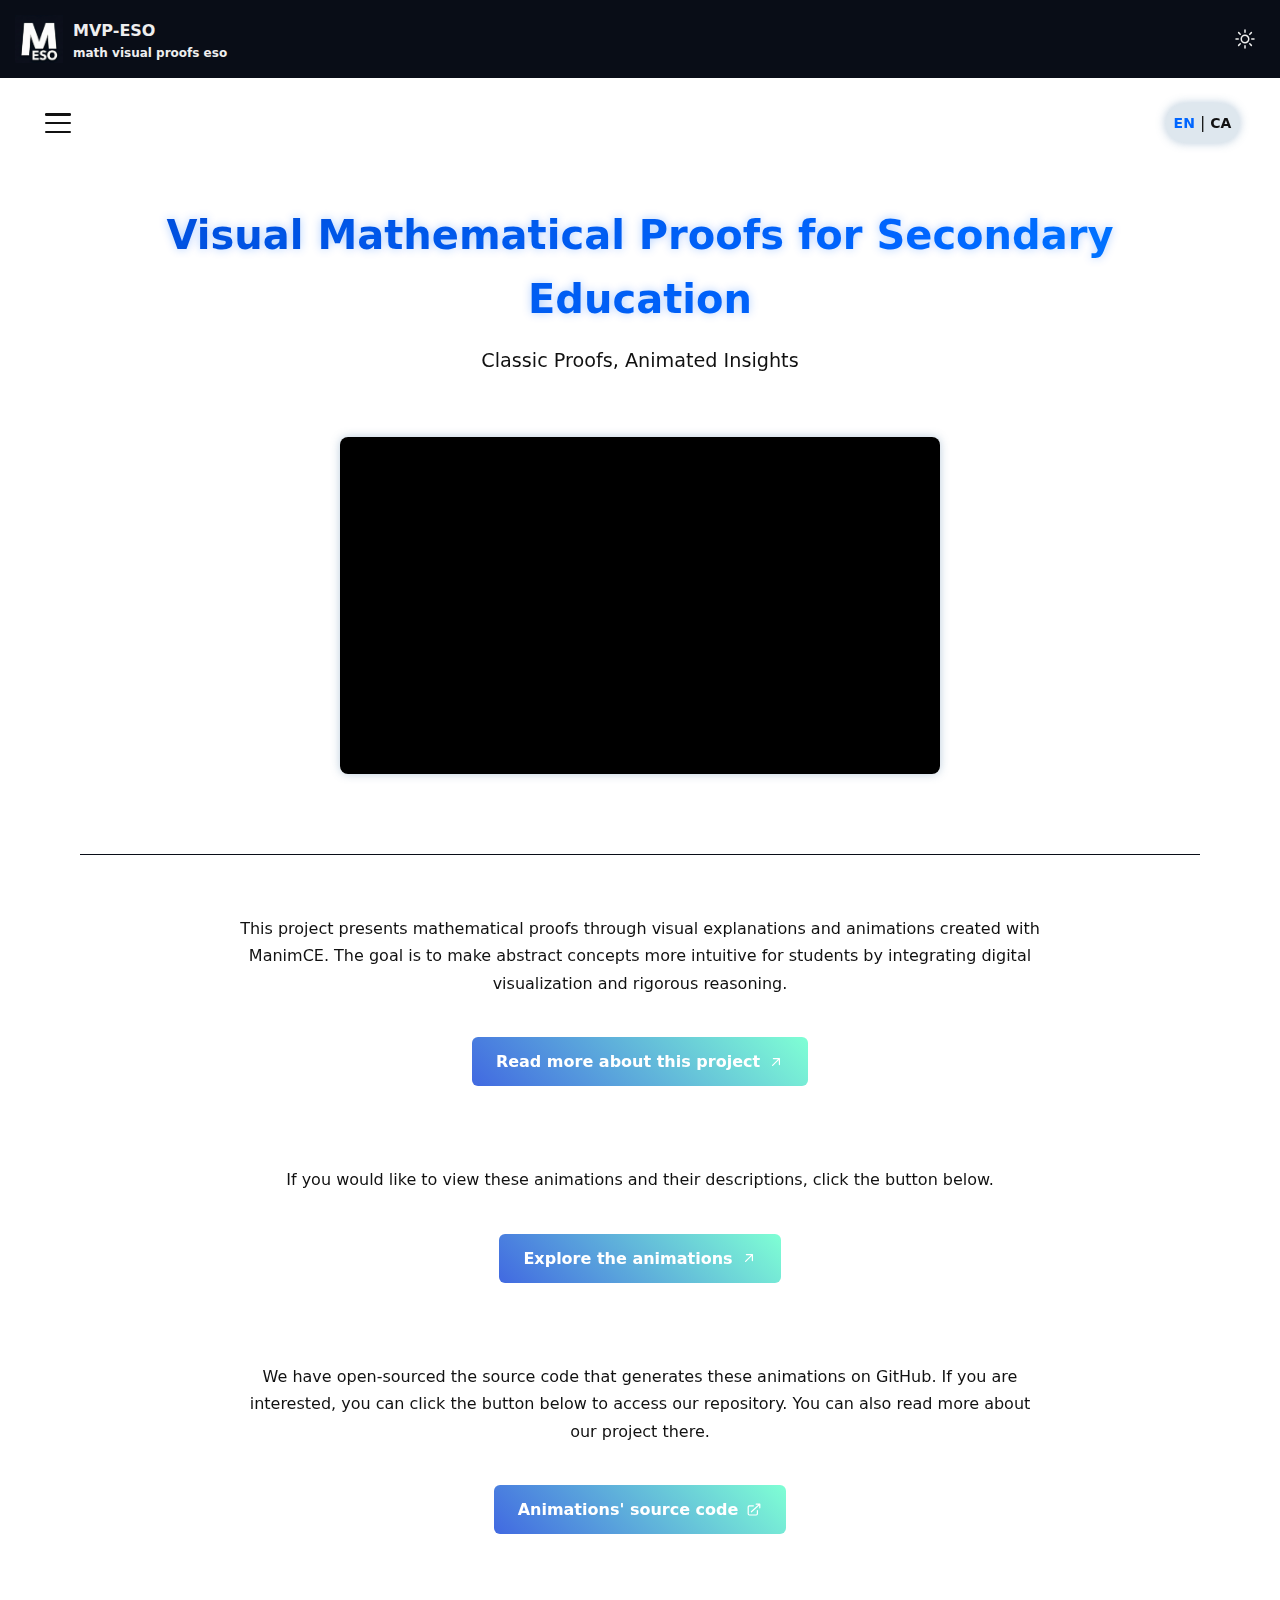
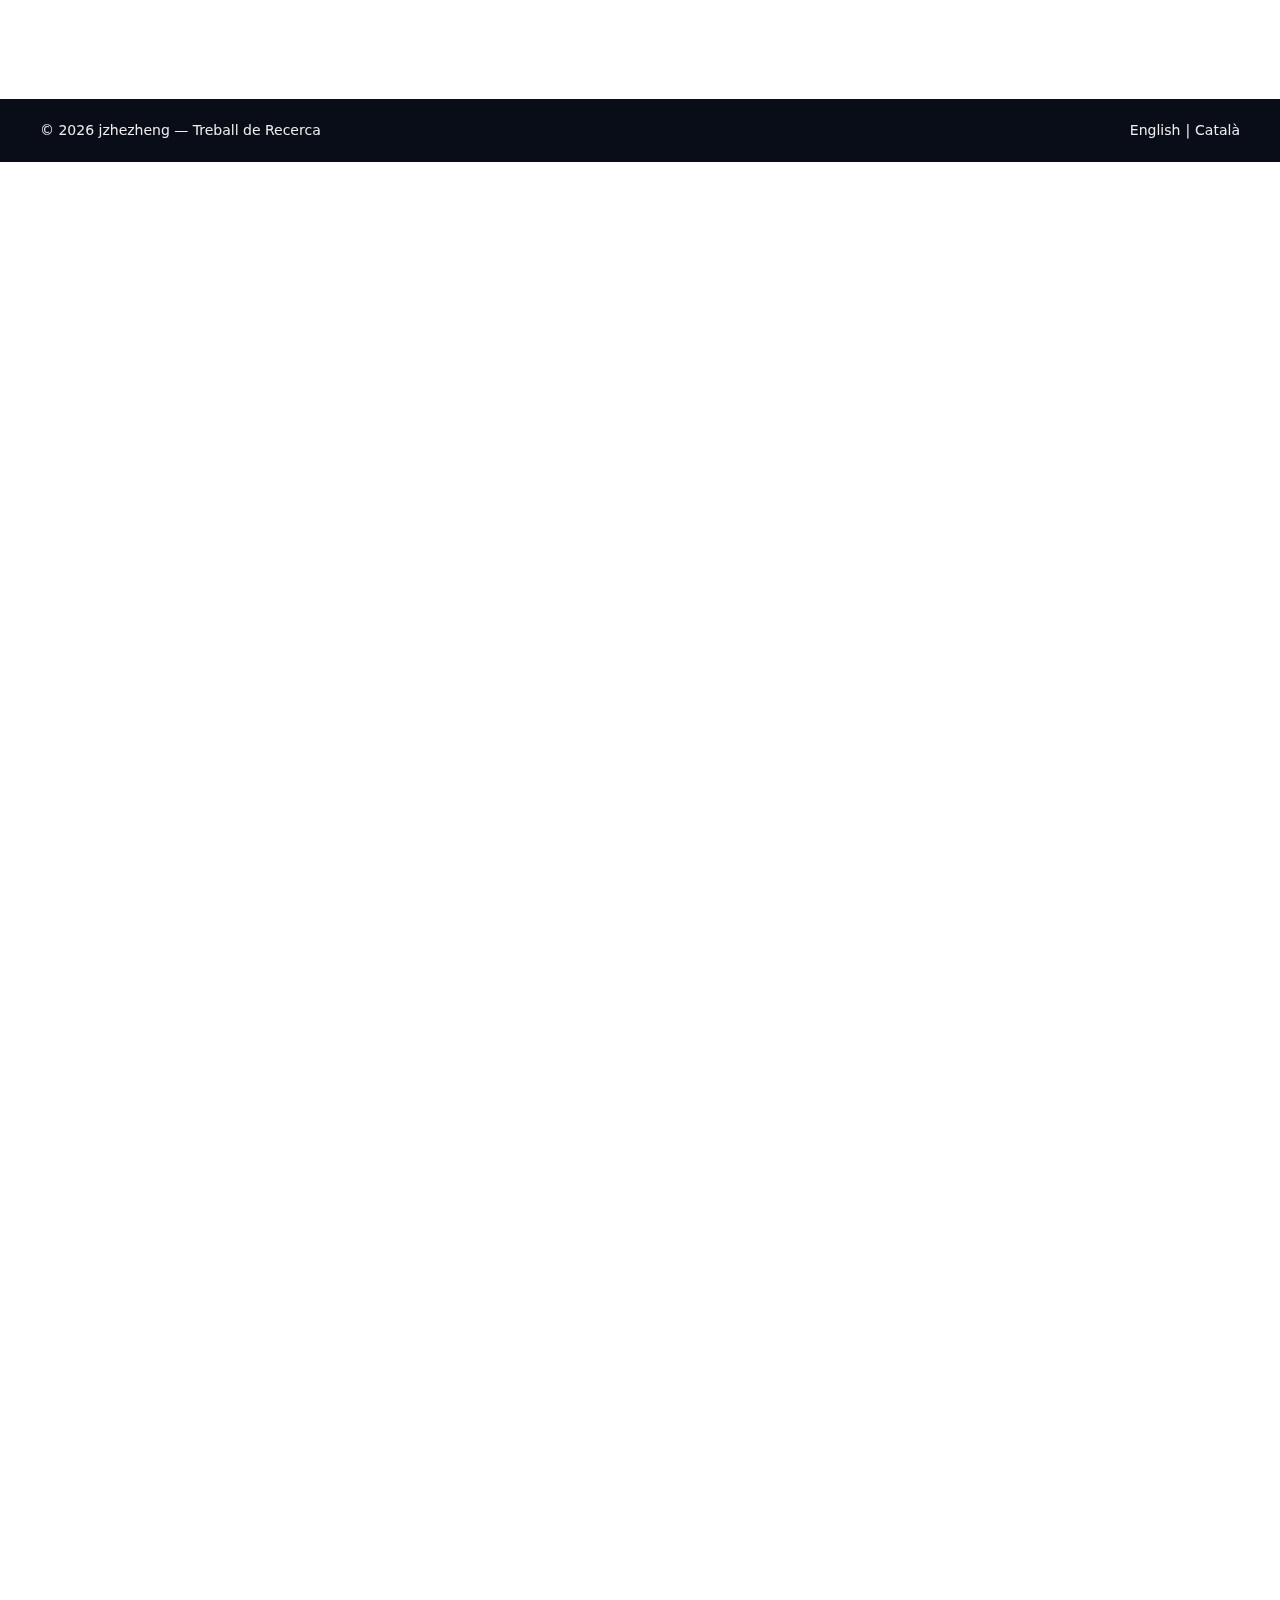
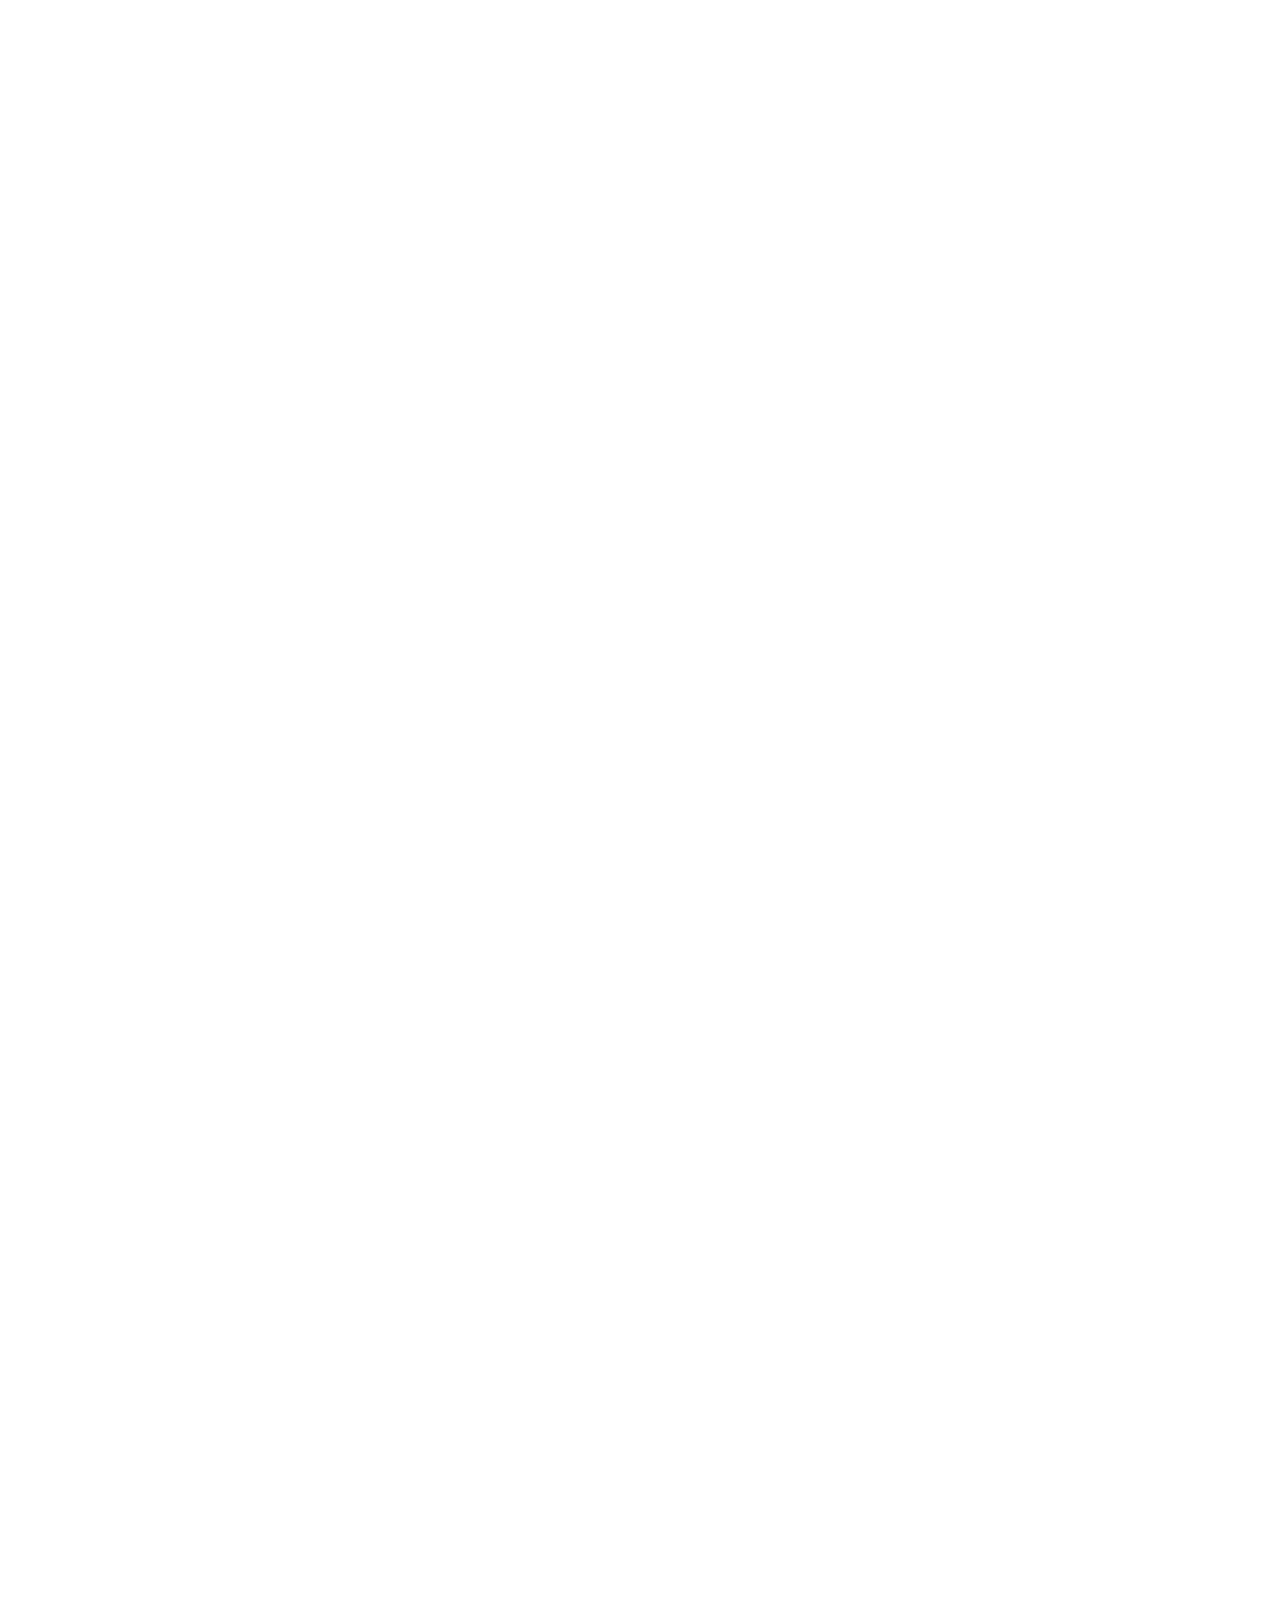
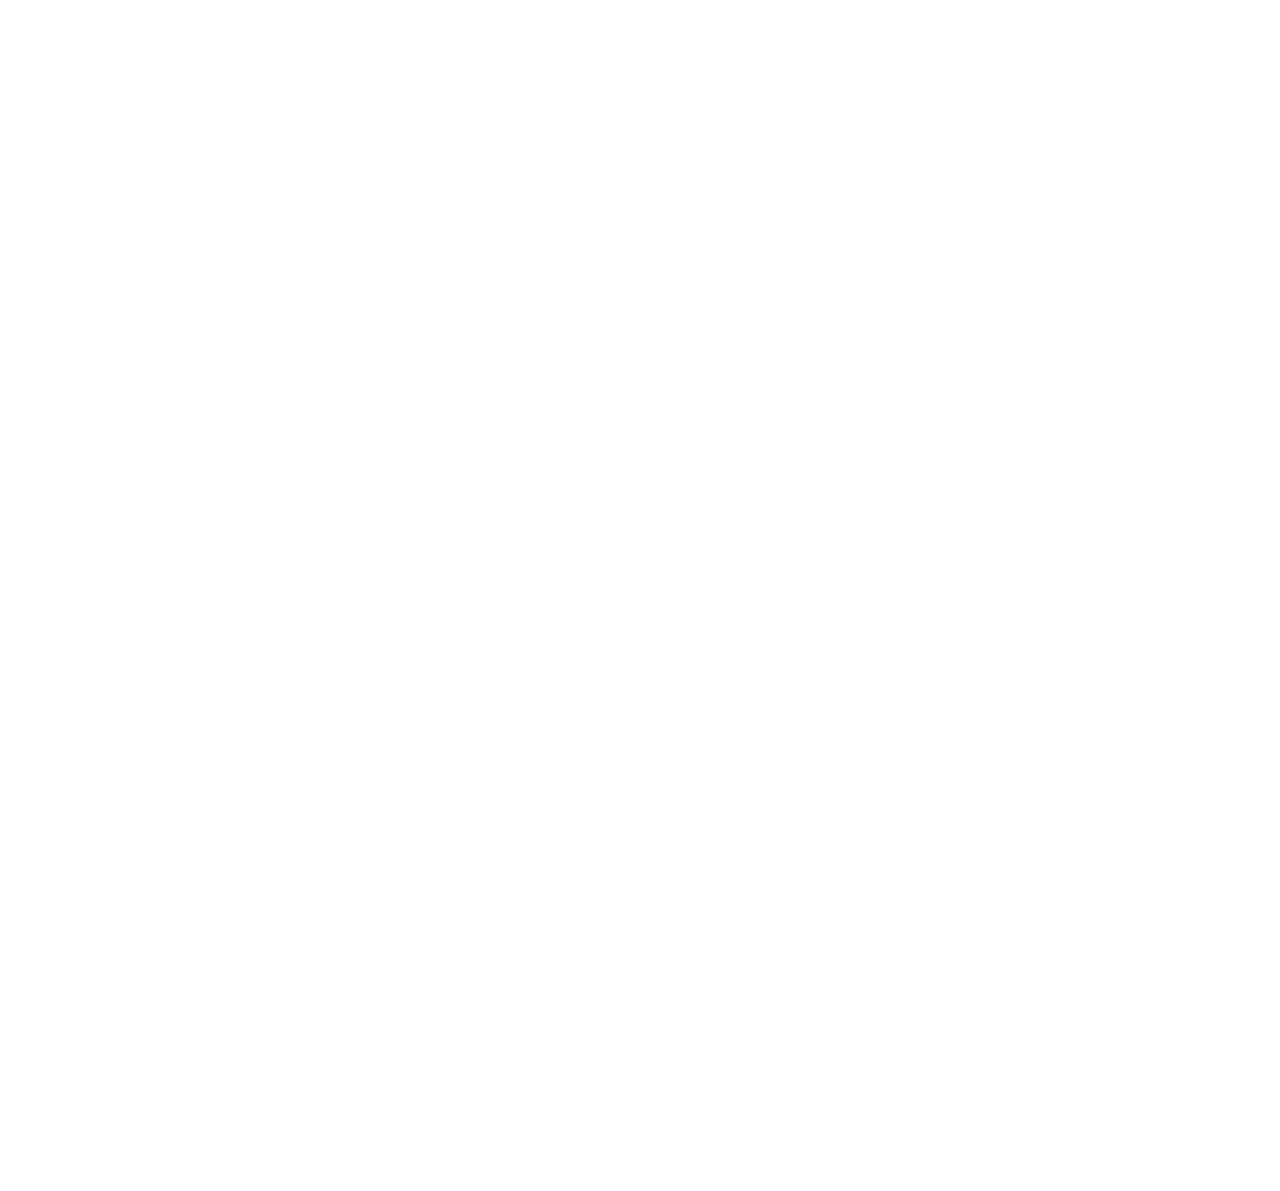
<file: index.html>
<!DOCTYPE html>
<html lang="en">
  <head>
    <meta charset="UTF-8">
    <meta http-equiv="refresh" content="0; url=en/index.html">
    <title>Redirecting...</title>
  </head>
  <body>
    <p>
      If you are not redirected automatically,
      <a href="en/index.html">click here</a>.
    </p>
  </body>
</html>
</file>
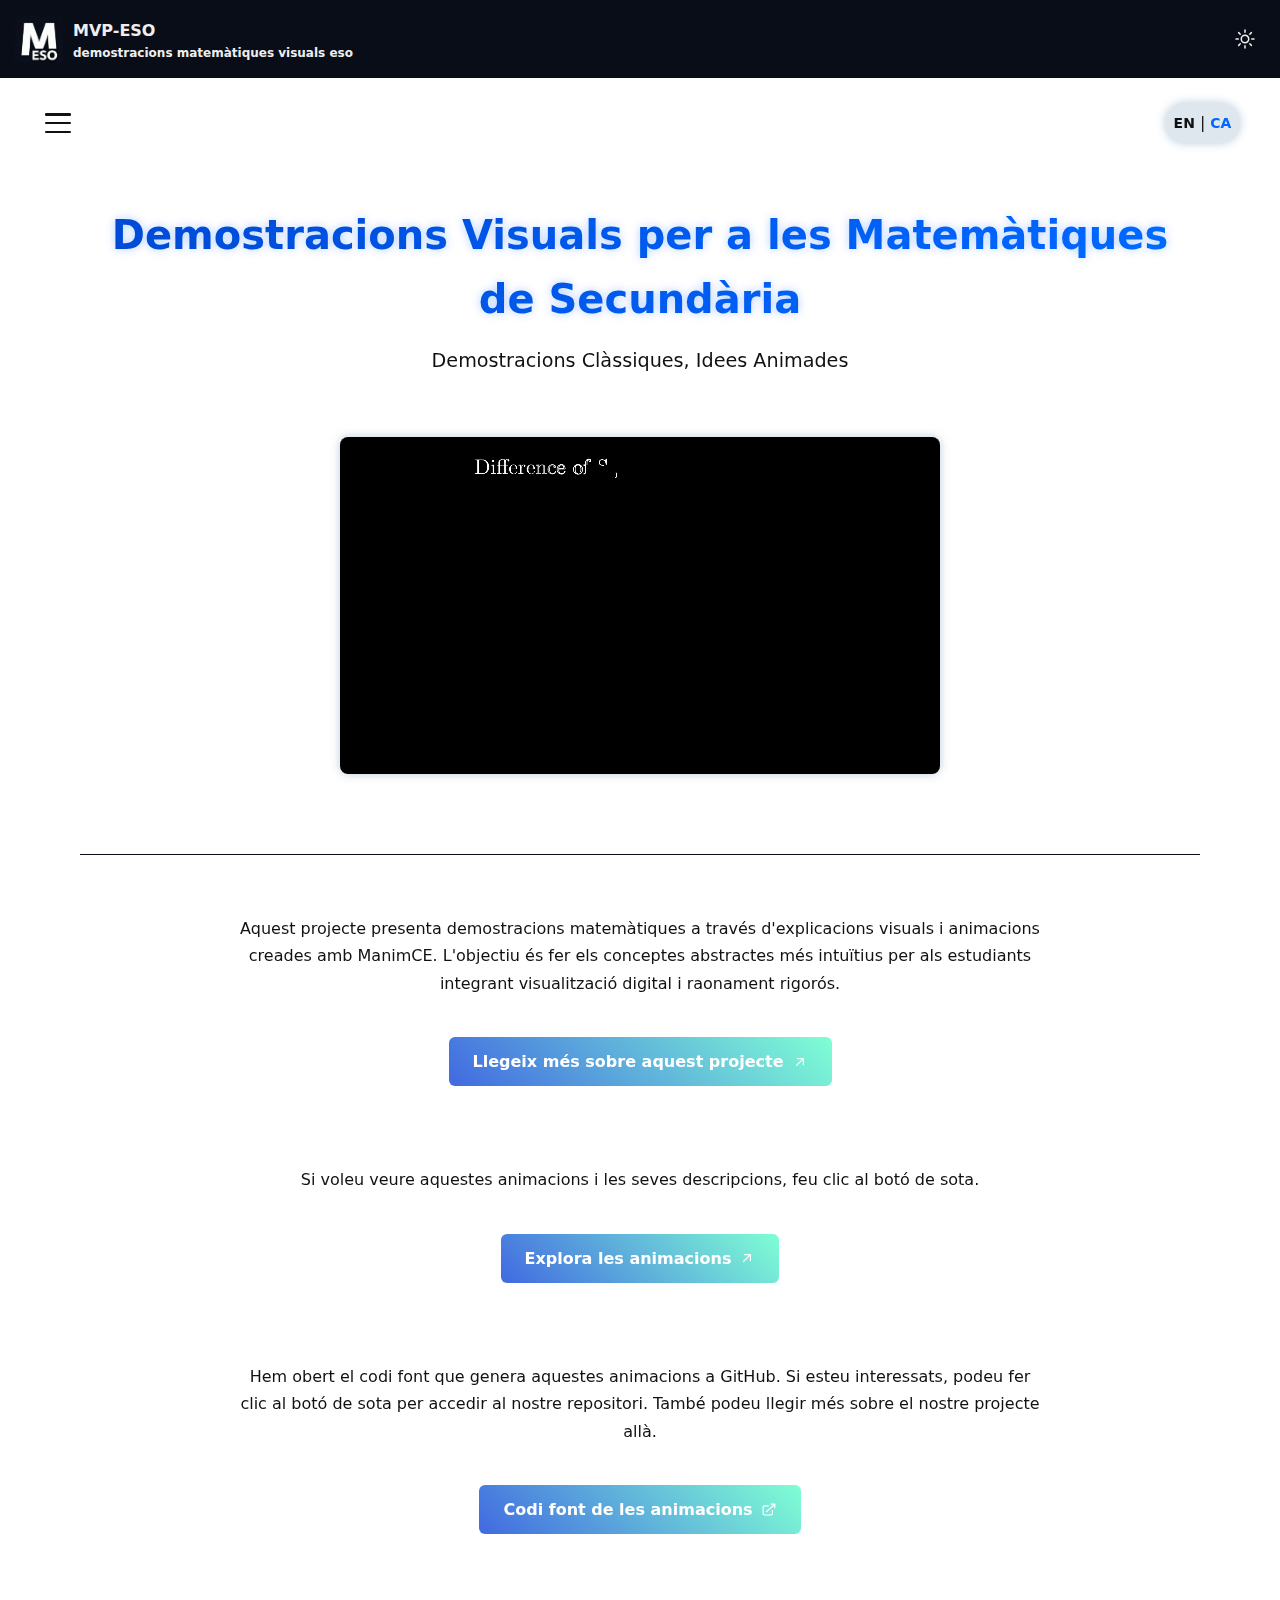
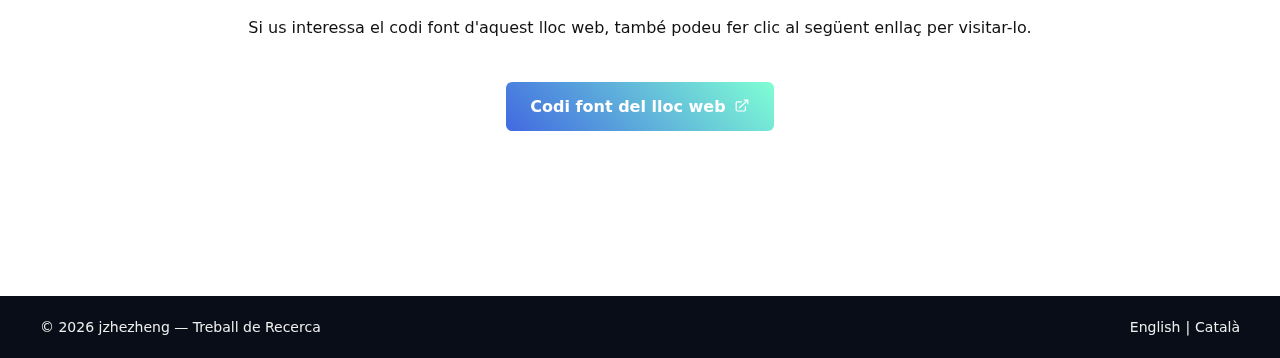
<file: ca/index.html>
<!DOCTYPE html>
<html lang="ca" data-theme="light">
  <head>
    <meta charset="UTF-8" />
    <meta name="viewport" content="width=device-width, initial-scale=1.0" />
    <meta name="description" content="Demostracions Matemàtiques Visuals per a Educació Secundària - Demostracions Clàssiques, Animacions" />
    <title>MVP-ESO - Demostracions Matemàtiques Visuals per a ESO</title>
    <link rel="icon" href="../assets/images/favicon.png" />
    <link rel="stylesheet" href="../styles/reset.css" />
    <link rel="stylesheet" href="../styles/global.css" />
    <link rel="stylesheet" href="../styles/index.css" />
  </head>
  <body>
    <header class="site-header">
      <div class="header-brand">
        <a href="index.html" class="brand-link">
          <img src="../assets/images/logo.png" alt="MVP-ESO Logo" class="brand-logo" />
          <div class="brand-text">
            <h1 class="brand-title">MVP-ESO</h1>
            <p class="brand-subtitle">demostracions matemàtiques visuals eso</p>
          </div>
        </a>
      </div>

      <div class="header-actions">
        <button id="theme-toggle" class="theme-toggle" aria-label="Canviar mode fosc">
          <svg
            id="sun-icon"
            class="theme-icon"
            xmlns="http://www.w3.org/2000/svg"
            fill="none"
            viewBox="0 0 24 24"
            stroke-width="1.5"
            stroke="currentColor"
          >
            <path
              stroke-linecap="round"
              stroke-linejoin="round"
              d="M12 3v2.25m6.364.386-1.591 1.591M21 12h-2.25m-.386 6.364-1.591-1.591M12 18.75V21m-4.773-4.227-1.591 1.591M5.25 12H3m4.227-4.773L5.636 5.636M15.75 12a3.75 3.75 0 1 1-7.5 0 3.75 3.75 0 0 1 7.5 0Z"
            />
          </svg>

          <svg
            id="moon-icon"
            class="theme-icon"
            xmlns="http://www.w3.org/2000/svg"
            fill="none"
            viewBox="0 0 24 24"
            stroke-width="1.5"
            stroke="currentColor"
            style="display: none"
          >
            <path
              stroke-linecap="round"
              stroke-linejoin="round"
              d="M21.752 15.002A9.72 9.72 0 0 1 18 15.75c-5.385 0-9.75-4.365-9.75-9.75 0-1.33.266-2.597.748-3.752A9.753 9.753 0 0 0 3 11.25C3 16.635 7.365 21 12.75 21a9.753 9.753 0 0 0 9.002-5.998Z"
            />
          </svg>
        </button>
      </div>
    </header>

    <nav id="sidebar-menu" class="sidebar-nav" aria-label="Navegació principal">
      <div class="sidebar-header">
        <img src="../assets/images/logo.png" alt="MVP-ESO Logo" />
        <button id="close-sidebar" class="sidebar-close" aria-label="Tancar menú lateral">
          <svg
            xmlns="http://www.w3.org/2000/svg"
            fill="none"
            viewBox="0 0 24 24"
            stroke-width="1.5"
            stroke="currentColor"
          >
            <path stroke-linecap="round" stroke-linejoin="round" d="M6 18 18 6M6 6l12 12" />
          </svg>
        </button>
      </div>
      <ul class="nav-menu">
        <li class="nav-item"><a href="index.html" class="nav-link">Inici</a></li>
        <li class="nav-item has-submenu">
          <a href="animations.html" class="nav-link submenu-toggle">
            Animacions
            <svg
              xmlns="http://www.w3.org/2000/svg"
              fill="none"
              viewBox="0 0 24 24"
              stroke-width="1.5"
              stroke="currentColor"
              class="submenu-arrow"
            >
              <path stroke-linecap="round" stroke-linejoin="round" d="m8.25 4.5 7.5 7.5-7.5 7.5" />
            </svg>
          </a>
          <ul class="submenu">
            <li class="submenu-item"><a href="animations.html#identitats-algebraiques" class="submenu-link">Identitats Algebraiques</a></li>
            <li class="submenu-item"><a href="animations.html#area-triangle" class="submenu-link">Àrea del Triangle</a></li>
            <li class="submenu-item"><a href="animations.html#teorema-pitagores" class="submenu-link">Teorema de Pitàgores</a></li>
            <li class="submenu-item"><a href="animations.html#formula-quadratica" class="submenu-link">Fórmula Quadràtica</a></li>
          </ul>
        </li>
        <li class="nav-item"><a href="about.html" class="nav-link">Sobre Aquest Projecte</a></li>
      </ul>
    </nav>

    <main class="main-content">
      <div class="page-controls">
        <button id="hamburger-btn" class="hamburger-menu" aria-label="Obrir menú lateral" aria-expanded="false">
          <span class="hamburger-line"></span>
          <span class="hamburger-line"></span>
          <span class="hamburger-line"></span>
        </button>

        <div class="language-switcher">
          <a href="../en/index.html" class="language-link">EN</a>
          <span class="language-separator">|</span>
          <a href="../ca/index.html" class="language-link current" aria-current="page">CA</a>
        </div>
      </div>

      <section class="hero-section">
        <div class="hero-content">
          <h1 class="hero-title">Demostracions Visuals per a les Matemàtiques de Secundària</h1>
          <p class="hero-subtitle">Demostracions Clàssiques, Idees Animades</p>
        </div>
        <div class="hero-media">
          <video src="../assets/animations/SumDifferenceProduct.mp4" autoplay muted loop playsinline aria-label="Animació mostrant la prova d'identitat algebraica"></video>
        </div>
      </section>

      <div class="section-divider"></div>

      <section class="content-section">
        <div class="section-intro">
          <p class="intro-text">
            Aquest projecte presenta demostracions matemàtiques a través d'explicacions visuals i animacions
            creades amb ManimCE. L'objectiu és fer els conceptes abstractes més intuïtius per als estudiants
            integrant visualització digital i raonament rigorós.
          </p>

          <a href="about.html" class="cta-link about-cta">
            Llegeix més sobre aquest projecte
            <svg class="cta-arrow" xmlns="http://www.w3.org/2000/svg" viewBox="0 0 20 20" fill="currentColor">
              <path fill-rule="evenodd" d="M5.22 14.78a.75.75 0 001.06 0l7.22-7.22v5.69a.75.75 0 001.5 0v-7.5a.75.75 0 00-.75-.75h-7.5a.75.75 0 000 1.5h5.69l-7.22 7.22a.75.75 0 000 1.06z" clip-rule="evenodd" />
            </svg>
          </a>

          <p class="intro-text">
            Si voleu veure aquestes animacions i les seves descripcions, feu clic al botó de sota.
          </p>

          <a href="animations.html" class="cta-link animations-cta">
            Explora les animacions
            <svg class="cta-arrow" xmlns="http://www.w3.org/2000/svg" viewBox="0 0 20 20" fill="currentColor">
              <path fill-rule="evenodd" d="M5.22 14.78a.75.75 0 001.06 0l7.22-7.22v5.69a.75.75 0 001.5 0v-7.5a.75.75 0 00-.75-.75h-7.5a.75.75 0 000 1.5h5.69l-7.22 7.22a.75.75 0 000 1.06z" clip-rule="evenodd" />
            </svg>
          </a>

          <p class="intro-text">
            Hem obert el codi font que genera aquestes animacions a GitHub. Si esteu interessats,
            podeu fer clic al botó de sota per accedir al nostre repositori. També podeu llegir
            més sobre el nostre projecte allà.
          </p>

          <a href="https://github.com/jzhezheng/math-visual-proofs-eso" target="_blank" rel="noopener noreferrer" class="cta-link external-cta">
            Codi font de les animacions
            <svg class="external-icon" xmlns="http://www.w3.org/2000/svg" viewBox="0 0 20 20" fill="currentColor">
              <path fill-rule="evenodd" d="M4.25 5.5a.75.75 0 00-.75.75v8.5c0 .414.336.75.75.75h8.5a.75.75 0 00.75-.75v-4a.75.75 0 011.5 0v4A2.25 2.25 0 0112.75 17h-8.5A2.25 2.25 0 012 14.75v-8.5A2.25 2.25 0 014.25 4h5a.75.75 0 010 1.5h-5z" clip-rule="evenodd" />
              <path fill-rule="evenodd" d="M6.194 12.753a.75.75 0 001.06.053L16.5 4.44v2.81a.75.75 0 001.5 0v-4.5a.75.75 0 00-.75-.75h-4.5a.75.75 0 000 1.5h2.553l-9.056 8.194a.75.75 0 00-.053 1.06z" clip-rule="evenodd" />
            </svg>
          </a>

          <p class="intro-text">
            Si us interessa el codi font d'aquest lloc web, també podeu fer clic al següent enllaç per visitar-lo.
          </p>

          <a href="https://github.com/jzhezheng/math-visual-proofs-eso-web" target="_blank" rel="noopener noreferrer" class="cta-link external-cta">
            Codi font del lloc web
            <svg class="external-icon" xmlns="http://www.w3.org/2000/svg" viewBox="0 0 20 20" fill="currentColor">
              <path fill-rule="evenodd" d="M4.25 5.5a.75.75 0 00-.75.75v8.5c0 .414.336.75.75.75h8.5a.75.75 0 00.75-.75v-4a.75.75 0 011.5 0v4A2.25 2.25 0 0112.75 17h-8.5A2.25 2.25 0 012 14.75v-8.5A2.25 2.25 0 014.25 4h5a.75.75 0 010 1.5h-5z" clip-rule="evenodd" />
              <path fill-rule="evenodd" d="M6.194 12.753a.75.75 0 001.06.053L16.5 4.44v2.81a.75.75 0 001.5 0v-4.5a.75.75 0 00-.75-.75h-4.5a.75.75 0 000 1.5h2.553l-9.056 8.194a.75.75 0 00-.053 1.06z" clip-rule="evenodd" />
            </svg>
          </a>
        </div>
      </section>
    </main>

    <footer class="site-footer">
      <div class="footer-content">
        <p class="footer-copyright">&copy; <span id="year"></span> jzhezheng — Treball de Recerca</p>
        <div class="footer-languages">
          <a href="../en/index.html" class="footer-language">English</a>
          <span class="language-separator">|</span>
          <a href="../ca/index.html" class="footer-language">Català</a>
        </div>
      </div>
    </footer>

    <script src="../scripts/sidebar.js"></script>
    <script src="../scripts/theme.js"></script>
    <script src="../scripts/back-to-top.js"></script>
    <script src="../scripts/year.js"></script>
  </body>
</html>
</file>
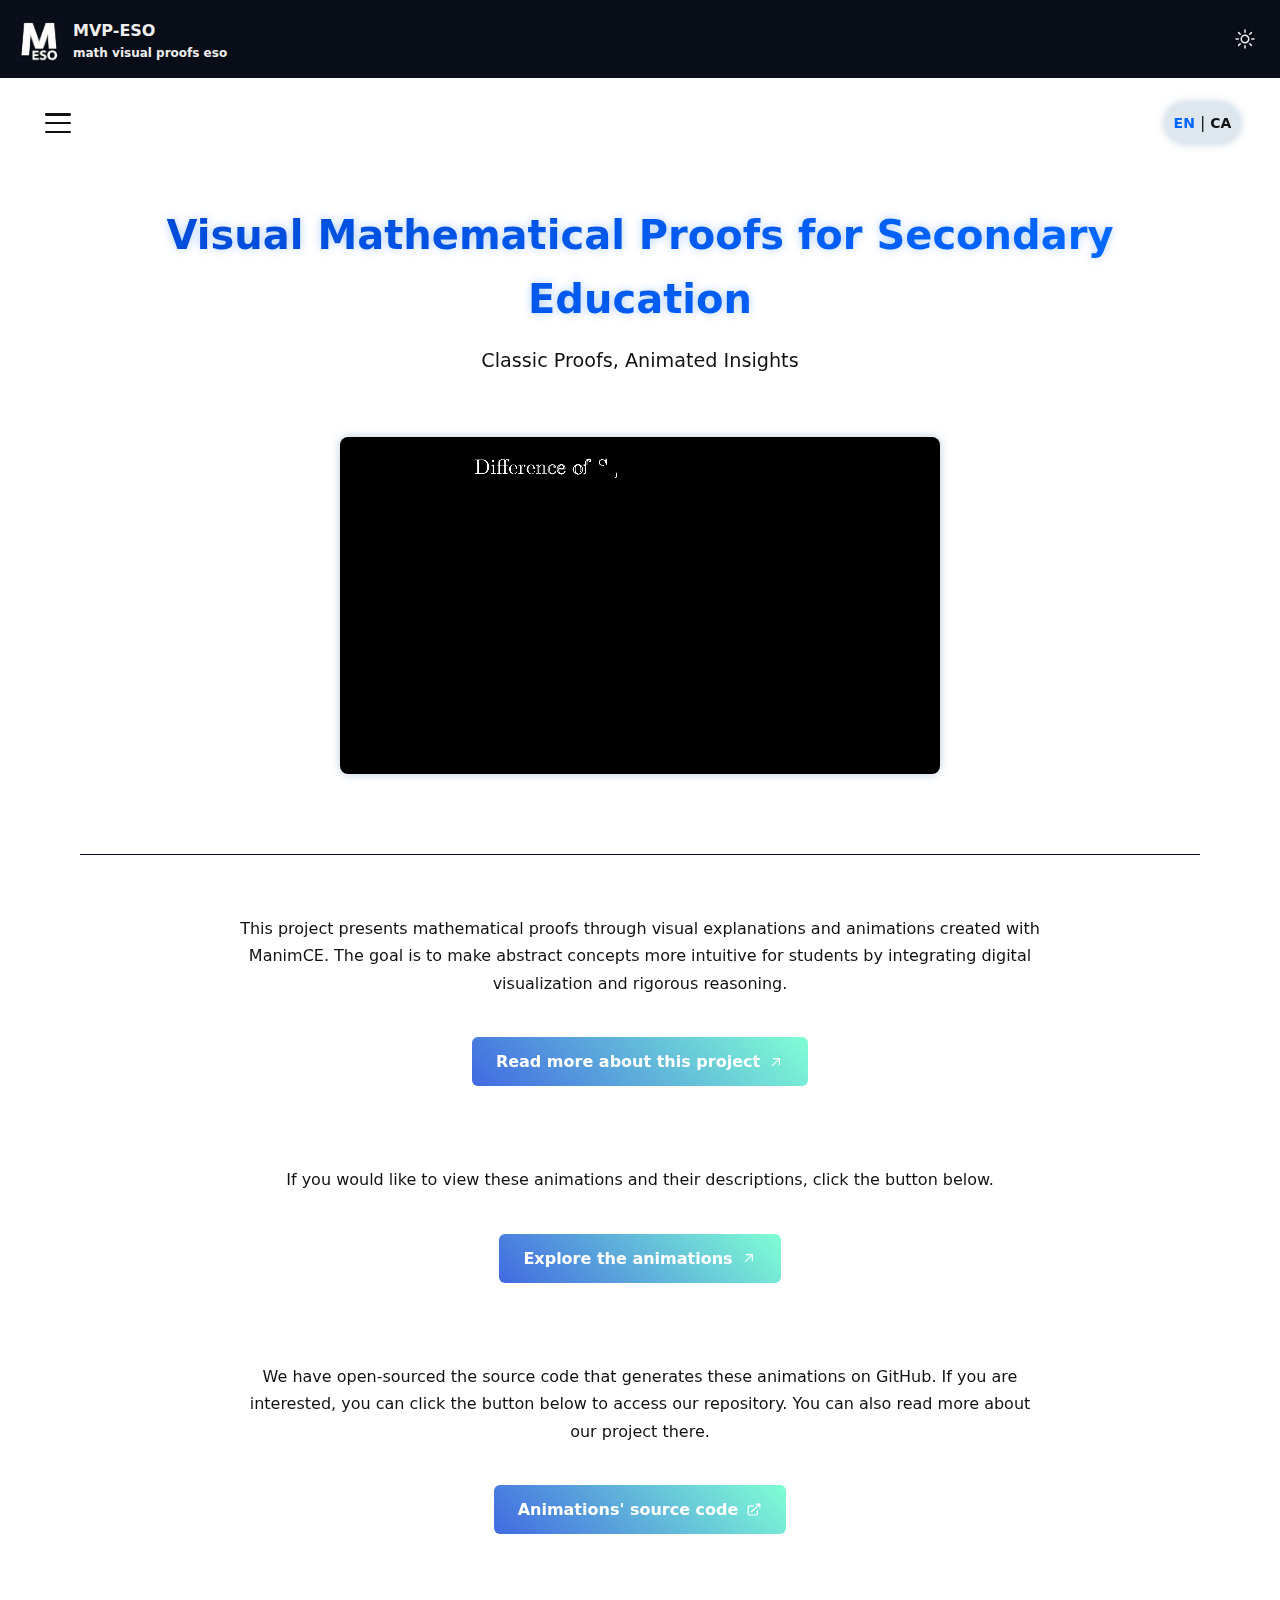
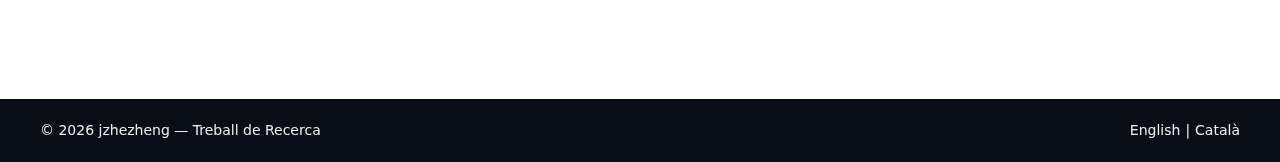
<file: en/index.html>
<!DOCTYPE html>
<html lang="en" data-theme="light">
  <head>
    <meta charset="UTF-8" />
    <meta name="viewport" content="width=device-width, initial-scale=1.0" />
    <meta name="description" content="Visual Mathematical Proofs for Secondary Education - Classic Proofs, Animated Insights" />
    <title>MVP-ESO - Math Visual Proofs for Secondary Education</title>
    <link rel="icon" href="../assets/images/favicon.png" />
    <link rel="stylesheet" href="../styles/reset.css" />
    <link rel="stylesheet" href="../styles/global.css" />
    <link rel="stylesheet" href="../styles/index.css" />
  </head>
  <body>
    <header class="site-header">
      <div class="header-brand">
        <a href="index.html" class="brand-link">
          <img src="../assets/images/logo.png" alt="MVP-ESO Logo" class="brand-logo" />
          <div class="brand-text">
            <h1 class="brand-title">MVP-ESO</h1>
            <p class="brand-subtitle">math visual proofs eso</p>
          </div>
        </a>
      </div>

      <div class="header-actions">
        <button id="theme-toggle" class="theme-toggle" aria-label="Toggle dark mode">
          <svg
            id="sun-icon"
            class="theme-icon"
            xmlns="http://www.w3.org/2000/svg"
            fill="none"
            viewBox="0 0 24 24"
            stroke-width="1.5"
            stroke="currentColor"
          >
            <path
              stroke-linecap="round"
              stroke-linejoin="round"
              d="M12 3v2.25m6.364.386-1.591 1.591M21 12h-2.25m-.386 6.364-1.591-1.591M12 18.75V21m-4.773-4.227-1.591 1.591M5.25 12H3m4.227-4.773L5.636 5.636M15.75 12a3.75 3.75 0 1 1-7.5 0 3.75 3.75 0 0 1 7.5 0Z"
            />
          </svg>

          <svg
            id="moon-icon"
            class="theme-icon"
            xmlns="http://www.w3.org/2000/svg"
            fill="none"
            viewBox="0 0 24 24"
            stroke-width="1.5"
            stroke="currentColor"
            style="display: none"
          >
            <path
              stroke-linecap="round"
              stroke-linejoin="round"
              d="M21.752 15.002A9.72 9.72 0 0 1 18 15.75c-5.385 0-9.75-4.365-9.75-9.75 0-1.33.266-2.597.748-3.752A9.753 9.753 0 0 0 3 11.25C3 16.635 7.365 21 12.75 21a9.753 9.753 0 0 0 9.002-5.998Z"
            />
          </svg>
        </button>
      </div>
    </header>

    <nav id="sidebar-menu" class="sidebar-nav" aria-label="Main navigation">
      <div class="sidebar-header">
        <img src="../assets/images/logo.png" alt="MVP-ESO Logo" />
        <button id="close-sidebar" class="sidebar-close" aria-label="Close sidebar">
          <svg
            xmlns="http://www.w3.org/2000/svg"
            fill="none"
            viewBox="0 0 24 24"
            stroke-width="1.5"
            stroke="currentColor"
          >
            <path stroke-linecap="round" stroke-linejoin="round" d="M6 18 18 6M6 6l12 12" />
          </svg>
        </button>
      </div>
      <ul class="nav-menu">
        <li class="nav-item"><a href="index.html" class="nav-link">Home</a></li>
        <li class="nav-item has-submenu">
          <a href="animations.html" class="nav-link submenu-toggle">
            Animations
            <svg
              xmlns="http://www.w3.org/2000/svg"
              fill="none"
              viewBox="0 0 24 24"
              stroke-width="1.5"
              stroke="currentColor"
              class="submenu-arrow"
            >
              <path stroke-linecap="round" stroke-linejoin="round" d="m8.25 4.5 7.5 7.5-7.5 7.5" />
            </svg>
          </a>
          <ul class="submenu">
            <li class="submenu-item"><a href="animations.html#algebraic-identities" class="submenu-link">Algebraic Identities</a></li>
            <li class="submenu-item"><a href="animations.html#triangle-area" class="submenu-link">Triangle Area</a></li>
            <li class="submenu-item"><a href="animations.html#pythagorean-theorem" class="submenu-link">Pythagorean Theorem</a></li>
            <li class="submenu-item"><a href="animations.html#quadratic-formula" class="submenu-link">Quadratic Formula</a></li>
          </ul>
        </li>
        <li class="nav-item"><a href="about.html" class="nav-link">About</a></li>
      </ul>
    </nav>

    <main class="main-content">
      <div class="page-controls">
        <button id="hamburger-btn" class="hamburger-menu" aria-label="Open sidebar" aria-expanded="false">
          <span class="hamburger-line"></span>
          <span class="hamburger-line"></span>
          <span class="hamburger-line"></span>
        </button>

        <div class="language-switcher">
          <a href="../en/index.html" class="language-link current" aria-current="page">EN</a>
          <span class="language-separator">|</span>
          <a href="../ca/index.html" class="language-link">CA</a>
        </div>
      </div>

      <section class="hero-section">
        <div class="hero-content">
          <h1 class="hero-title">Visual Mathematical Proofs for Secondary Education</h1>
          <p class="hero-subtitle">Classic Proofs, Animated Insights</p>
        </div>
        <div class="hero-media">
          <video src="../assets/animations/SumDifferenceProduct.mp4" autoplay muted loop playsinline aria-label="Animation showing algebraic identity proof"></video>
        </div>
      </section>

      <div class="section-divider"></div>

      <section class="content-section">
        <div class="section-intro">
          <p class="intro-text">
            This project presents mathematical proofs through visual explanations and animations
            created with ManimCE. The goal is to make abstract concepts more intuitive for students by
            integrating digital visualization and rigorous reasoning.
          </p>

          <a href="about.html" class="cta-link about-cta">
            Read more about this project
            <svg class="cta-arrow" xmlns="http://www.w3.org/2000/svg" viewBox="0 0 20 20" fill="currentColor">
              <path fill-rule="evenodd" d="M5.22 14.78a.75.75 0 001.06 0l7.22-7.22v5.69a.75.75 0 001.5 0v-7.5a.75.75 0 00-.75-.75h-7.5a.75.75 0 000 1.5h5.69l-7.22 7.22a.75.75 0 000 1.06z" clip-rule="evenodd" />
            </svg>
          </a>

          <p class="intro-text">
            If you would like to view these animations and their descriptions, click the button below.
          </p>

          <a href="animations.html" class="cta-link animations-cta">
            Explore the animations
            <svg class="cta-arrow" xmlns="http://www.w3.org/2000/svg" viewBox="0 0 20 20" fill="currentColor">
              <path fill-rule="evenodd" d="M5.22 14.78a.75.75 0 001.06 0l7.22-7.22v5.69a.75.75 0 001.5 0v-7.5a.75.75 0 00-.75-.75h-7.5a.75.75 0 000 1.5h5.69l-7.22 7.22a.75.75 0 000 1.06z" clip-rule="evenodd" />
            </svg>
          </a>

          <p class="intro-text">
            We have open-sourced the source code that generates these animations on GitHub. If you are
            interested, you can click the button below to access our repository. You can also read
            more about our project there.
          </p>

          <a href="https://github.com/jzhezheng/math-visual-proofs-eso" target="_blank" rel="noopener noreferrer" class="cta-link external-cta">
            Animations' source code
            <svg class="external-icon" xmlns="http://www.w3.org/2000/svg" viewBox="0 0 20 20" fill="currentColor">
              <path fill-rule="evenodd" d="M4.25 5.5a.75.75 0 00-.75.75v8.5c0 .414.336.75.75.75h8.5a.75.75 0 00.75-.75v-4a.75.75 0 011.5 0v4A2.25 2.25 0 0112.75 17h-8.5A2.25 2.25 0 012 14.75v-8.5A2.25 2.25 0 014.25 4h5a.75.75 0 010 1.5h-5z" clip-rule="evenodd" />
              <path fill-rule="evenodd" d="M6.194 12.753a.75.75 0 001.06.053L16.5 4.44v2.81a.75.75 0 001.5 0v-4.5a.75.75 0 00-.75-.75h-4.5a.75.75 0 000 1.5h2.553l-9.056 8.194a.75.75 0 00-.053 1.06z" clip-rule="evenodd" />
            </svg>
          </a>
        </div>
      </section>
    </main>

    <footer class="site-footer">
      <div class="footer-content">
        <p class="footer-copyright">&copy; <span id="year"></span> jzhezheng — Treball de Recerca</p>
        <div class="footer-languages">
          <a href="../en/index.html" class="footer-language">English</a>
          <span class="language-separator">|</span>
          <a href="../ca/index.html" class="footer-language">Català</a>
        </div>
      </div>
    </footer>

    <script src="../scripts/sidebar.js"></script>
    <script src="../scripts/theme.js"></script>
    <script src="../scripts/back-to-top.js"></script>
    <script src="../scripts/year.js"></script>
  </body>
</html>
</file>
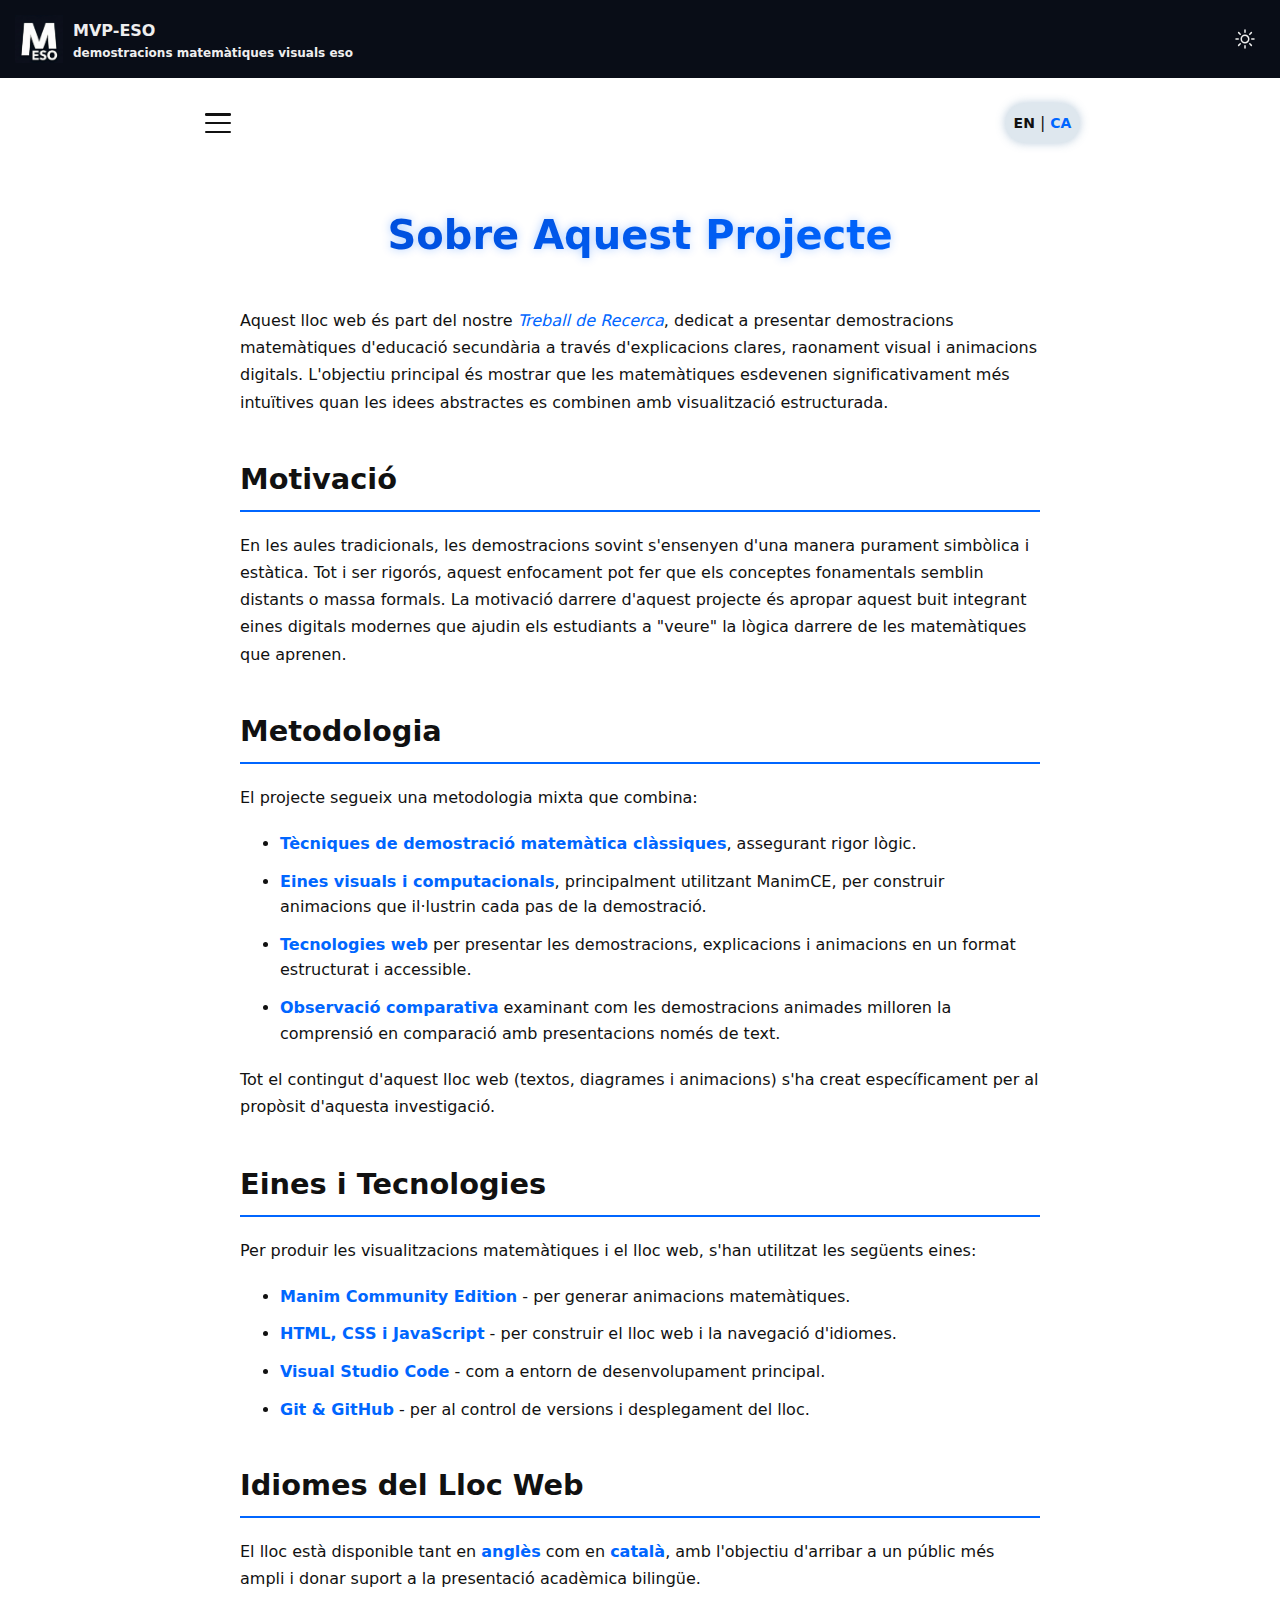
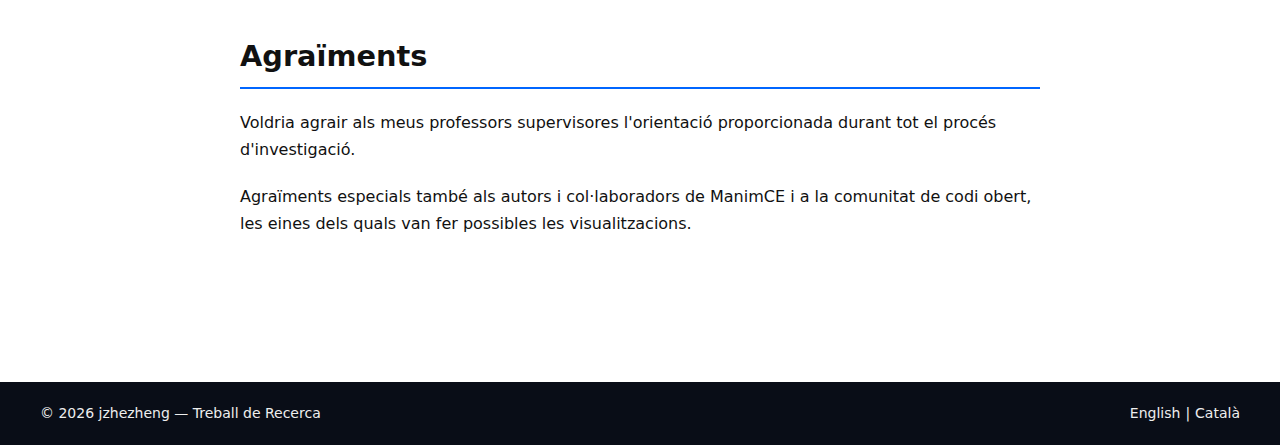
<file: ca/about.html>
<!DOCTYPE html>
<html lang="ca" data-theme="light">
  <head>
    <meta charset="UTF-8" />
    <meta name="viewport" content="width=device-width, initial-scale=1.0" />
    <meta name="description" content="Sobre MVP-ESO - Projecte de recerca de Demostracions Matemàtiques Visuals per a Educació Secundària" />
    <title>Sobre Aquest Projecte - MVP-ESO</title>
    <link rel="icon" href="../assets/images/favicon.png" />
    <link rel="stylesheet" href="../styles/reset.css" />
    <link rel="stylesheet" href="../styles/global.css" />
    <link rel="stylesheet" href="../styles/about.css" />
  </head>
  <body>
    <header class="site-header">
      <div class="header-brand">
        <a href="index.html" class="brand-link">
          <img src="../assets/images/logo.png" alt="MVP-ESO Logo" class="brand-logo" />
          <div class="brand-text">
            <h1 class="brand-title">MVP-ESO</h1>
            <p class="brand-subtitle">demostracions matemàtiques visuals eso</p>
          </div>
        </a>
      </div>

      <div class="header-actions">
        <button id="theme-toggle" class="theme-toggle" aria-label="Canviar mode fosc">
          <svg
            id="sun-icon"
            class="theme-icon"
            xmlns="http://www.w3.org/2000/svg"
            fill="none"
            viewBox="0 0 24 24"
            stroke-width="1.5"
            stroke="currentColor"
          >
            <path
              stroke-linecap="round"
              stroke-linejoin="round"
              d="M12 3v2.25m6.364.386-1.591 1.591M21 12h-2.25m-.386 6.364-1.591-1.591M12 18.75V21m-4.773-4.227-1.591 1.591M5.25 12H3m4.227-4.773L5.636 5.636M15.75 12a3.75 3.75 0 1 1-7.5 0 3.75 3.75 0 0 1 7.5 0Z"
            />
          </svg>

          <svg
            id="moon-icon"
            class="theme-icon"
            xmlns="http://www.w3.org/2000/svg"
            fill="none"
            viewBox="0 0 24 24"
            stroke-width="1.5"
            stroke="currentColor"
            style="display: none"
          >
            <path
              stroke-linecap="round"
              stroke-linejoin="round"
              d="M21.752 15.002A9.72 9.72 0 0 1 18 15.75c-5.385 0-9.75-4.365-9.75-9.75 0-1.33.266-2.597.748-3.752A9.753 9.753 0 0 0 3 11.25C3 16.635 7.365 21 12.75 21a9.753 9.753 0 0 0 9.002-5.998Z"
            />
          </svg>
        </button>
      </div>
    </header>

    <nav id="sidebar-menu" class="sidebar-nav" aria-label="Navegació principal">
      <div class="sidebar-header">
        <img src="../assets/images/logo.png" alt="MVP-ESO Logo" />
        <button id="close-sidebar" class="sidebar-close" aria-label="Tancar menú lateral">
          <svg
            xmlns="http://www.w3.org/2000/svg"
            fill="none"
            viewBox="0 0 24 24"
            stroke-width="1.5"
            stroke="currentColor"
          >
            <path stroke-linecap="round" stroke-linejoin="round" d="M6 18 18 6M6 6l12 12" />
          </svg>
        </button>
      </div>
      <ul class="nav-menu">
        <li class="nav-item"><a href="index.html" class="nav-link">Inici</a></li>
        <li class="nav-item has-submenu">
          <a href="animations.html" class="nav-link submenu-toggle">
            Animacions
            <svg
              xmlns="http://www.w3.org/2000/svg"
              fill="none"
              viewBox="0 0 24 24"
              stroke-width="1.5"
              stroke="currentColor"
              class="submenu-arrow"
            >
              <path stroke-linecap="round" stroke-linejoin="round" d="m8.25 4.5 7.5 7.5-7.5 7.5" />
            </svg>
          </a>
          <ul class="submenu">
            <li class="submenu-item"><a href="animations.html#algebraic-identities" class="submenu-link">Identitats Algebraiques</a></li>
            <li class="submenu-item"><a href="animations.html#triangle-area" class="submenu-link">Àrea del Triangle</a></li>
            <li class="submenu-item"><a href="animations.html#pythagorean-theorem" class="submenu-link">Teorema de Pitàgores</a></li>
            <li class="submenu-item"><a href="animations.html#quadratic-formula" class="submenu-link">Fórmula Quadràtica</a></li>
          </ul>
        </li>
        <li class="nav-item"><a href="about.html" class="nav-link">Sobre Aquest Projecte</a></li>
      </ul>
    </nav>

    <main class="about-main">
      <div class="page-controls">
        <button id="hamburger-btn" class="hamburger-menu" aria-label="Obrir menú lateral" aria-expanded="false">
          <span class="hamburger-line"></span>
          <span class="hamburger-line"></span>
          <span class="hamburger-line"></span>
        </button>

        <div class="language-switcher">
          <a href="../en/about.html" class="language-link">EN</a>
          <span class="language-separator">|</span>
          <a href="../ca/about.html" class="language-link current" aria-current="page">CA</a>
        </div>
      </div>

      <article class="about-content">
        <header class="about-header">
          <h1 class="about-title">Sobre Aquest Projecte</h1>
        </header>

        <section class="about-section">
          <p class="about-text">
            Aquest lloc web és part del nostre <em>Treball de Recerca</em>, dedicat a
            presentar demostracions matemàtiques d'educació secundària a través d'explicacions clares, raonament
            visual i animacions digitals. L'objectiu principal és mostrar que les matemàtiques esdevenen
            significativament més intuïtives quan les idees abstractes es combinen amb visualització estructurada.
          </p>
        </section>

        <section class="about-section">
          <h2 class="section-title">Motivació</h2>
          <p class="about-text">
            En les aules tradicionals, les demostracions sovint s'ensenyen d'una manera purament simbòlica i estàtica.
            Tot i ser rigorós, aquest enfocament pot fer que els conceptes fonamentals semblin distants o massa formals.
            La motivació darrere d'aquest projecte és apropar aquest buit integrant eines digitals modernes
            que ajudin els estudiants a "veure" la lògica darrere de les matemàtiques que aprenen.
          </p>
        </section>

        <section class="about-section">
          <h2 class="section-title">Metodologia</h2>
          <p class="about-text">El projecte segueix una metodologia mixta que combina:</p>
          <ul class="methodology-list">
            <li class="methodology-item">
              <strong>Tècniques de demostració matemàtica clàssiques</strong>, assegurant rigor lògic.
            </li>
            <li class="methodology-item">
              <strong>Eines visuals i computacionals</strong>, principalment utilitzant ManimCE, per construir
              animacions que il·lustrin cada pas de la demostració.
            </li>
            <li class="methodology-item">
              <strong>Tecnologies web</strong>
              per presentar les demostracions, explicacions i animacions en un format estructurat i accessible.
            </li>
            <li class="methodology-item">
              <strong>Observació comparativa</strong>
              examinant com les demostracions animades milloren la comprensió en comparació amb presentacions
              només de text.
            </li>
          </ul>
          <p class="about-text">
            Tot el contingut d'aquest lloc web (textos, diagrames i animacions) s'ha creat específicament
            per al propòsit d'aquesta investigació.
          </p>
        </section>

        <section class="about-section">
          <h2 class="section-title">Eines i Tecnologies</h2>
          <p class="about-text">
            Per produir les visualitzacions matemàtiques i el lloc web, s'han utilitzat les següents eines:
          </p>
          <ul class="tools-list">
            <li class="tool-item">
              <strong>Manim Community Edition</strong> -
              per generar animacions matemàtiques.
            </li>
            <li class="tool-item">
              <strong>HTML, CSS i JavaScript</strong> -
              per construir el lloc web i la navegació d'idiomes.
            </li>
            <li class="tool-item">
              <strong>Visual Studio Code</strong> -
              com a entorn de desenvolupament principal.
            </li>
            <li class="tool-item">
              <strong>Git & GitHub</strong> -
              per al control de versions i desplegament del lloc.
            </li>
          </ul>
        </section>

        <section class="about-section">
          <h2 class="section-title">Idiomes del Lloc Web</h2>
          <p class="about-text">
            El lloc està disponible tant en <strong>anglès</strong> com en <strong>català</strong>, amb l'objectiu d'arribar a un públic més ampli i donar suport a la presentació acadèmica bilingüe.
          </p>
        </section>

        <section class="about-section">
          <h2 class="section-title">Agraïments</h2>
          <p class="about-text">
            Voldria agrair als meus professors supervisores l'orientació proporcionada durant tot el procés d'investigació.
          </p>
          <p class="about-text">
            Agraïments especials també als autors i col·laboradors de ManimCE i a la comunitat de codi obert, les eines dels quals van fer possibles les visualitzacions.
          </p>
        </section>
      </article>
    </main>

    <footer class="site-footer">
      <div class="footer-content">
        <p class="footer-copyright">&copy; <span id="year"></span> jzhezheng — Treball de Recerca</p>
        <div class="footer-languages">
          <a href="../en/index.html" class="footer-language">English</a>
          <span class="language-separator">|</span>
          <a href="../ca/index.html" class="footer-language">Català</a>
        </div>
      </div>
    </footer>

    <script src="../scripts/sidebar.js"></script>
    <script src="../scripts/theme.js"></script>
    <script src="../scripts/back-to-top.js"></script>
    <script src="../scripts/year.js"></script>
  </body>
</html>
</file>
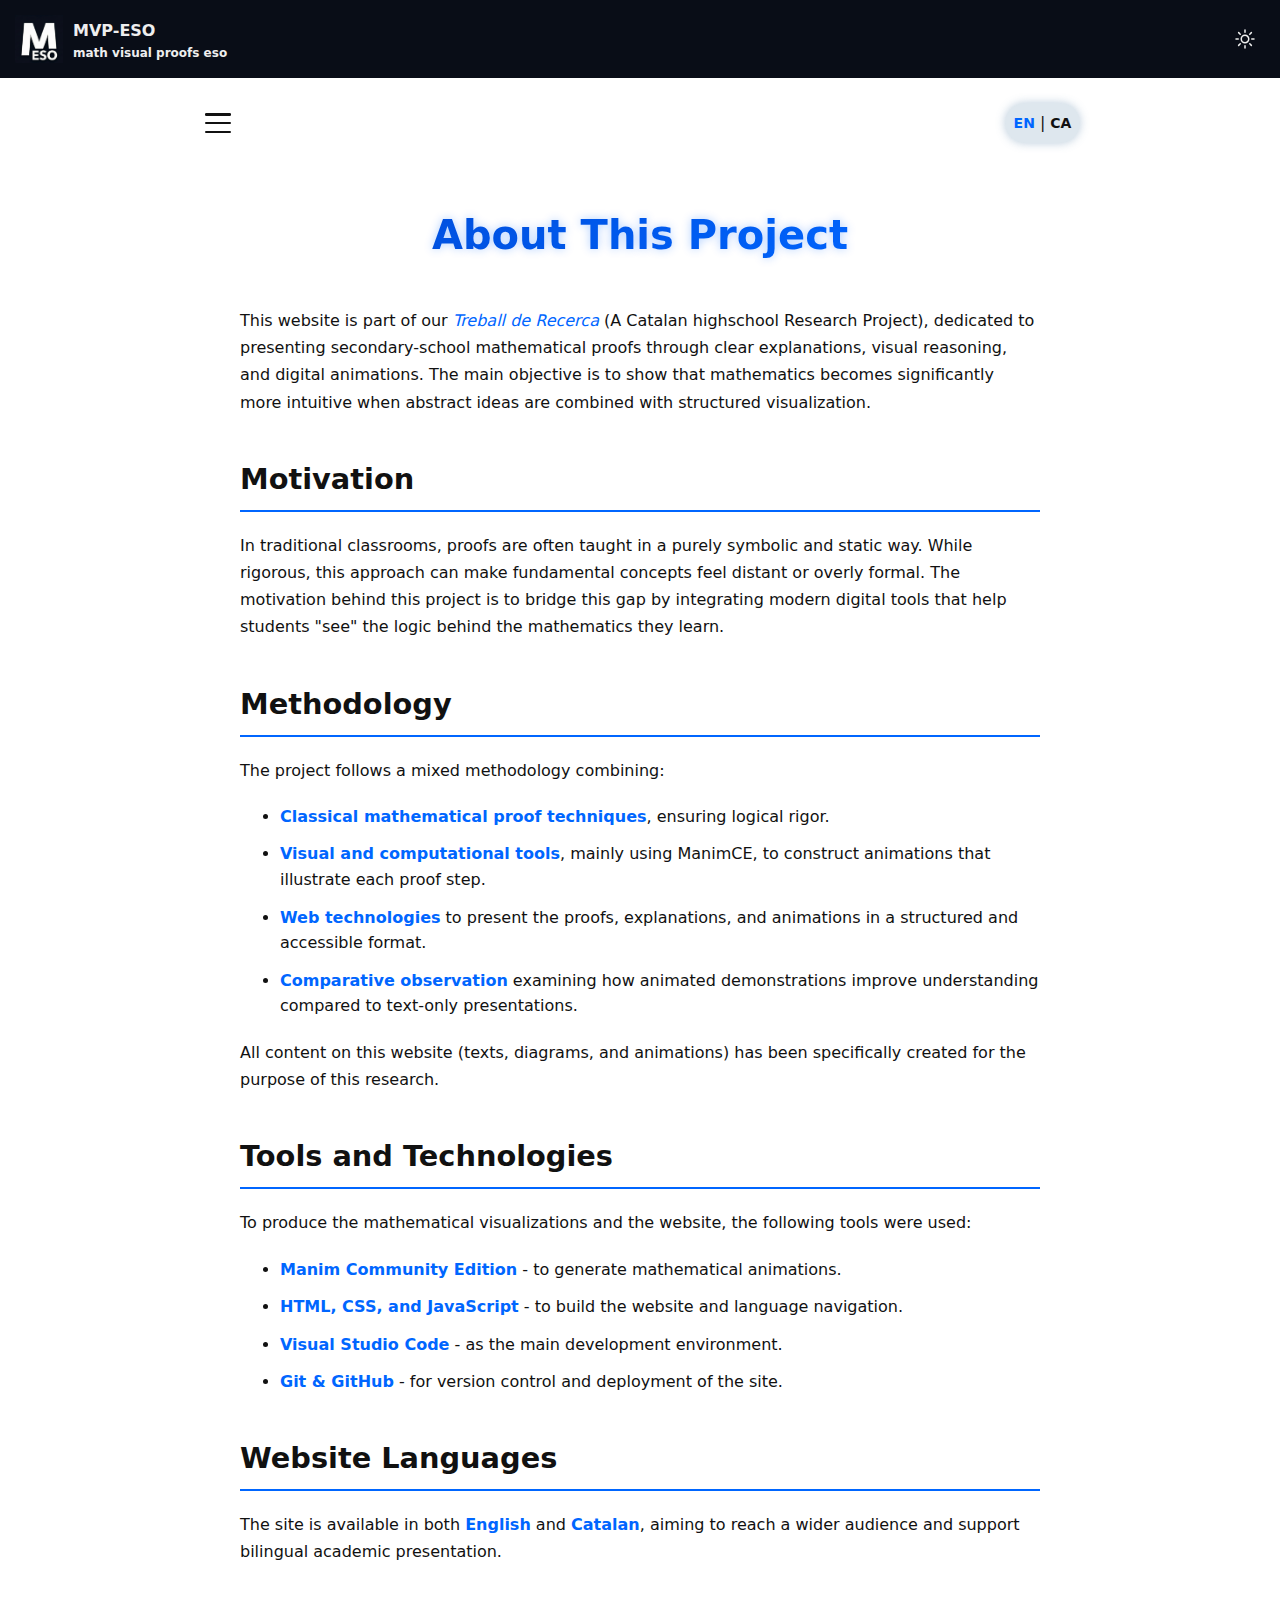
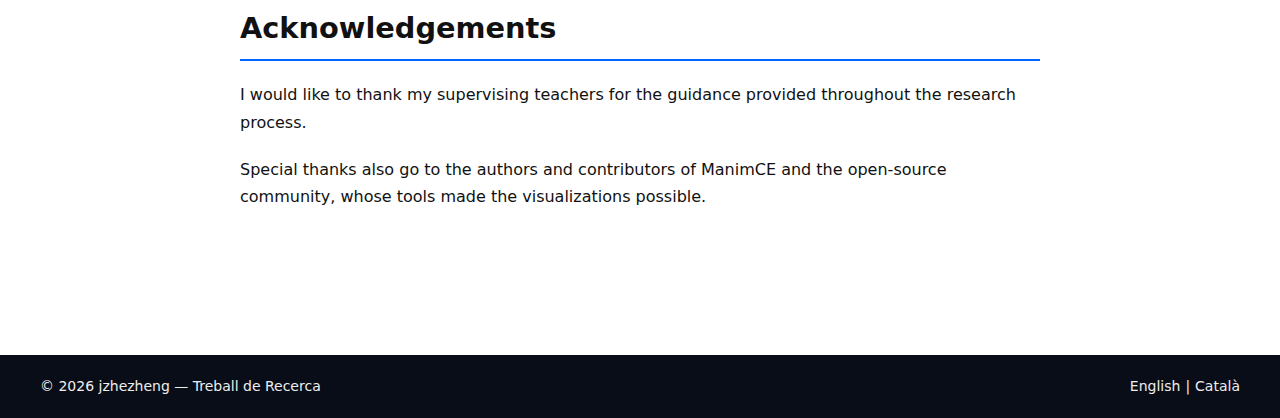
<file: en/about.html>
<!DOCTYPE html>
<html lang="en" data-theme="light">
  <head>
    <meta charset="UTF-8" />
    <meta name="viewport" content="width=device-width, initial-scale=1.0" />
    <meta name="description" content="About MVP-ESO - Visual Mathematical Proofs for Secondary Education research project" />
    <title>About - MVP-ESO</title>
    <link rel="icon" href="../assets/images/favicon.png" />
    <link rel="stylesheet" href="../styles/reset.css" />
    <link rel="stylesheet" href="../styles/global.css" />
    <link rel="stylesheet" href="../styles/about.css" />
  </head>
  <body>
    <header class="site-header">
      <div class="header-brand">
        <a href="index.html" class="brand-link">
          <img src="../assets/images/logo.png" alt="MVP-ESO Logo" class="brand-logo" />
          <div class="brand-text">
            <h1 class="brand-title">MVP-ESO</h1>
            <p class="brand-subtitle">math visual proofs eso</p>
          </div>
        </a>
      </div>

      <div class="header-actions">
        <button id="theme-toggle" class="theme-toggle" aria-label="Toggle dark mode">
          <svg
            id="sun-icon"
            class="theme-icon"
            xmlns="http://www.w3.org/2000/svg"
            fill="none"
            viewBox="0 0 24 24"
            stroke-width="1.5"
            stroke="currentColor"
          >
            <path
              stroke-linecap="round"
              stroke-linejoin="round"
              d="M12 3v2.25m6.364.386-1.591 1.591M21 12h-2.25m-.386 6.364-1.591-1.591M12 18.75V21m-4.773-4.227-1.591 1.591M5.25 12H3m4.227-4.773L5.636 5.636M15.75 12a3.75 3.75 0 1 1-7.5 0 3.75 3.75 0 0 1 7.5 0Z"
            />
          </svg>

          <svg
            id="moon-icon"
            class="theme-icon"
            xmlns="http://www.w3.org/2000/svg"
            fill="none"
            viewBox="0 0 24 24"
            stroke-width="1.5"
            stroke="currentColor"
            style="display: none"
          >
            <path
              stroke-linecap="round"
              stroke-linejoin="round"
              d="M21.752 15.002A9.72 9.72 0 0 1 18 15.75c-5.385 0-9.75-4.365-9.75-9.75 0-1.33.266-2.597.748-3.752A9.753 9.753 0 0 0 3 11.25C3 16.635 7.365 21 12.75 21a9.753 9.753 0 0 0 9.002-5.998Z"
            />
          </svg>
        </button>
      </div>
    </header>

    <nav id="sidebar-menu" class="sidebar-nav" aria-label="Main navigation">
      <div class="sidebar-header">
        <img src="../assets/images/logo.png" alt="MVP-ESO Logo" />
        <button id="close-sidebar" class="sidebar-close" aria-label="Close sidebar">
          <svg
            xmlns="http://www.w3.org/2000/svg"
            fill="none"
            viewBox="0 0 24 24"
            stroke-width="1.5"
            stroke="currentColor"
          >
            <path stroke-linecap="round" stroke-linejoin="round" d="M6 18 18 6M6 6l12 12" />
          </svg>
        </button>
      </div>
      <ul class="nav-menu">
        <li class="nav-item"><a href="index.html" class="nav-link">Home</a></li>
        <li class="nav-item has-submenu">
          <a href="animations.html" class="nav-link submenu-toggle">
            Animations
            <svg
              xmlns="http://www.w3.org/2000/svg"
              fill="none"
              viewBox="0 0 24 24"
              stroke-width="1.5"
              stroke="currentColor"
              class="submenu-arrow"
            >
              <path stroke-linecap="round" stroke-linejoin="round" d="m8.25 4.5 7.5 7.5-7.5 7.5" />
            </svg>
          </a>
          <ul class="submenu">
            <li class="submenu-item"><a href="animations.html#algebraic-identities" class="submenu-link">Algebraic Identities</a></li>
            <li class="submenu-item"><a href="animations.html#triangle-area" class="submenu-link">Triangle Area</a></li>
            <li class="submenu-item"><a href="animations.html#pythagorean-theorem" class="submenu-link">Pythagorean Theorem</a></li>
            <li class="submenu-item"><a href="animations.html#quadratic-formula" class="submenu-link">Quadratic Formula</a></li>
          </ul>
        </li>
        <li class="nav-item"><a href="about.html" class="nav-link">About</a></li>
      </ul>
    </nav>

    <main class="about-main">
      <div class="page-controls">
        <button id="hamburger-btn" class="hamburger-menu" aria-label="Open sidebar" aria-expanded="false">
          <span class="hamburger-line"></span>
          <span class="hamburger-line"></span>
          <span class="hamburger-line"></span>
        </button>

        <div class="language-switcher">
          <a href="../en/about.html" class="language-link current" aria-current="page">EN</a>
          <span class="language-separator">|</span>
          <a href="../ca/about.html" class="language-link">CA</a>
        </div>
      </div>

      <article class="about-content">
        <header class="about-header">
          <h1 class="about-title">About This Project</h1>
        </header>

        <section class="about-section">
          <p class="about-text">
            This website is part of our <em>Treball de Recerca</em> (A Catalan highschool Research Project), dedicated to
            presenting secondary-school mathematical proofs through clear explanations, visual
            reasoning, and digital animations. The main objective is to show that mathematics becomes
            significantly more intuitive when abstract ideas are combined with structured visualization.
          </p>
        </section>

        <section class="about-section">
          <h2 class="section-title">Motivation</h2>
          <p class="about-text">
            In traditional classrooms, proofs are often taught in a purely symbolic and static way.
            While rigorous, this approach can make fundamental concepts feel distant or overly formal.
            The motivation behind this project is to bridge this gap by integrating modern digital tools
            that help students "see" the logic behind the mathematics they learn.
          </p>
        </section>

        <section class="about-section">
          <h2 class="section-title">Methodology</h2>
          <p class="about-text">The project follows a mixed methodology combining:</p>
          <ul class="methodology-list">
            <li class="methodology-item">
              <strong>Classical mathematical proof techniques</strong>, ensuring logical rigor.
            </li>
            <li class="methodology-item">
              <strong>Visual and computational tools</strong>, mainly using ManimCE, to construct
              animations that illustrate each proof step.
            </li>
            <li class="methodology-item">
              <strong>Web technologies</strong>
              to present the proofs, explanations, and animations in a structured and accessible format.
            </li>
            <li class="methodology-item">
              <strong>Comparative observation</strong>
              examining how animated demonstrations improve understanding compared to text-only
              presentations.
            </li>
          </ul>
          <p class="about-text">
            All content on this website (texts, diagrams, and animations) has been specifically created
            for the purpose of this research.
          </p>
        </section>

        <section class="about-section">
          <h2 class="section-title">Tools and Technologies</h2>
          <p class="about-text">
            To produce the mathematical visualizations and the website, the following tools were used:
          </p>
          <ul class="tools-list">
            <li class="tool-item">
              <strong>Manim Community Edition</strong> -
              to generate mathematical animations.
            </li>
            <li class="tool-item">
              <strong>HTML, CSS, and JavaScript</strong> -
              to build the website and language navigation.
            </li>
            <li class="tool-item">
              <strong>Visual Studio Code</strong> -
              as the main development environment.
            </li>
            <li class="tool-item">
              <strong>Git & GitHub</strong> -
              for version control and deployment of the site.
            </li>
          </ul>
        </section>

        <section class="about-section">
          <h2 class="section-title">Website Languages</h2>
          <p class="about-text">
            The site is available in both <strong>English</strong> and <strong>Catalan</strong>, aiming to reach a wider audience and support bilingual academic presentation.
          </p>
        </section>

        <section class="about-section">
          <h2 class="section-title">Acknowledgements</h2>
          <p class="about-text">
            I would like to thank my supervising teachers for the guidance provided throughout the research process.
          </p>
          <p class="about-text">
            Special thanks also go to the authors and contributors of ManimCE and the open-source community, whose tools made the visualizations possible.
          </p>
        </section>
      </article>
    </main>

    <footer class="site-footer">
      <div class="footer-content">
        <p class="footer-copyright">&copy; <span id="year"></span> jzhezheng — Treball de Recerca</p>
        <div class="footer-languages">
          <a href="../en/index.html" class="footer-language">English</a>
          <span class="language-separator">|</span>
          <a href="../ca/index.html" class="footer-language">Català</a>
        </div>
      </div>
    </footer>

    <script src="../scripts/sidebar.js"></script>
    <script src="../scripts/theme.js"></script>
    <script src="../scripts/back-to-top.js"></script>
    <script src="../scripts/year.js"></script>
  </body>
</html>
</file>
<file: styles/global.css>
:root {
  --color-background: #ffffff;
  --color-surface: #090d17;
  --color-surface-light: #5c85ac33;
  --color-text-primary: #111111;
  --color-text-inverse: #eeeeee;
  --color-brand: #0066ff;
  --color-brand-hover: #4da6ff;
  --color-border: #090d17;
  --color-border-light: rgba(92, 133, 172, 0.3);
  --shadow-default: 0 0 10px #5c85ac6b;
  --shadow-hover: 0 0 10px 10px #5c85ac6b;
  --shadow-elevated: 0 8px 25px rgba(92, 133, 172, 0.3);
  --transition-default: 0.4s ease;
  --transition-fast: 0.2s ease;
}

[data-theme="dark"] {
  --color-background: #0d121f;
  --color-text-primary: #eeeeee;
  --color-brand: #4da6ff;
  --color-border: #5c85ac6b;
}

body {
  background: var(--color-background);
  color: var(--color-text-primary);
  margin: 0;
  font-family: system-ui, -apple-system, "Segoe UI", Roboto, sans-serif;
  transition: all var(--transition-default);
  line-height: 1.6;
}

.site-header {
  display: flex;
  justify-content: space-between;
  align-items: center;
  position: sticky;
  top: 0;
  z-index: 100;
  background-color: var(--color-surface);
  padding: 15px;
}

.header-brand {
  display: flex;
  align-items: center;
}

.brand-link {
  display: flex;
  align-items: end;
  gap: 10px;
  color: var(--color-text-inverse);
  font-weight: 700;
  text-decoration: none;
}

.brand-logo {
  width: 48px;
  height: 48px;
}

.brand-text {
  display: flex;
  flex-direction: column;
}

.brand-title {
  font-size: 16px;
  margin: 0;
  color: var(--color-text-inverse);
}

.brand-subtitle {
  font-size: 12px;
  margin: 0;
  color: var(--color-text-inverse);
}

.header-actions {
  display: flex;
  align-items: center;
}

.theme-toggle {
  background: transparent;
  padding: 8px;
  border-radius: 50%;
  border: none;
  cursor: pointer;
  display: flex;
  align-items: center;
  justify-content: center;
  transition: all var(--transition-default);
}

.theme-toggle:hover {
  background: var(--color-surface-light);
}

.theme-icon {
  width: 24px;
  height: 24px;
  color: var(--color-text-inverse);
  transition: color var(--transition-default);
}

.main-content {
  padding: 25px 80px;
}

.page-controls {
  display: flex;
  justify-content: space-between;
  align-items: center;
  margin: 0 -70px 40px -70px;
  padding: 0 30px;
}

.language-switcher {
  display: flex;
  justify-content: center;
  align-items: center;
  gap: 5px;
  box-shadow: var(--shadow-default);
  border-radius: 20px;
  width: 75px;
  padding: 10px;
  height: 40px;
  background: var(--color-surface-light);
}

.language-link {
  color: var(--color-text-primary);
  text-decoration: none;
  font-size: 14px;
  font-weight: 600;
  transition: all var(--transition-default);
}

.language-link:hover,
.language-link.current {
  color: var(--color-brand);
}

.language-separator {
  color: var(--color-text-primary);
}

.site-footer .language-separator {
  color: var(--color-text-inverse);
}

.site-footer {
  padding: 20px 10px;
  font-size: 14px;
  text-align: center;
  background-color: var(--color-surface);
  color: var(--color-text-inverse);
  margin-top: 60px;
}

.footer-content {
  max-width: 1200px;
  margin: 0 auto;
  display: flex;
  justify-content: space-between;
  align-items: center;
  flex-wrap: wrap;
  gap: 20px;
}

.footer-copyright {
  margin: 0;
}

.footer-languages {
  display: flex;
  align-items: center;
  gap: 5px;
}

.footer-language {
  color: var(--color-text-inverse);
  text-decoration: none;
  transition: color var(--transition-default);
}

.footer-language:hover {
  color: var(--color-brand);
}

.section-divider {
  height: 1px;
  background-color: var(--color-border);
  margin: 60px 0;
}

.sidebar-nav {
  position: fixed;
  top: 0;
  left: 0;
  width: 25vw;
  min-width: 300px;
  height: 100vh;
  background: var(--color-surface);
  color: var(--color-text-inverse);
  padding: 20px;
  box-shadow: var(--shadow-default);
  display: none;
  z-index: 1000;
  transition: all var(--transition-default);
  transform: translateX(-100%);
  opacity: 0;
  overflow-y: auto;
}

.sidebar-nav.open {
  transform: translateX(0);
  opacity: 1;
  display: block;
}

.sidebar-header {
  display: flex;
  justify-content: space-between;
  align-items: center;
  margin-bottom: 30px;
  padding-bottom: 18px;
}

.sidebar-header img {
  width: 40px;
  height: 40px;
}

.sidebar-close {
  background: transparent;
  border: none;
  cursor: pointer;
  padding: 8px;
  border-radius: 50%;
  display: flex;
  align-items: center;
  justify-content: center;
  transition: all var(--transition-default);
  color: var(--color-text-inverse);
}

.sidebar-close:hover {
  background-color: var(--color-surface-light);
}

.sidebar-close svg {
  width: 24px;
  height: 24px;
}

.nav-menu {
  list-style: none;
  padding: 0;
  margin: 0;
}

.nav-item {
  border-radius: 8px;
  margin-bottom: 5px;
  transition: all var(--transition-default);
}

.nav-item:hover {
  background: var(--color-surface-light);
}

.nav-link {
  display: flex;
  justify-content: start;
  align-items: center;
  gap: 12px;
  padding: 12px 16px;
  color: var(--color-text-inverse);
  text-decoration: none;
  transition: all var(--transition-default);
  font-weight: 500;
}

.nav-link:hover {
  color: var(--color-brand);
}

.nav-item.active .nav-link {
  color: var(--color-brand);
  background: rgba(92, 133, 172, 0.2);
}

.has-submenu {
  position: relative;
}

.submenu-toggle {
  display: flex;
  justify-content: space-between;
  align-items: center;
  width: 100%;
  border-radius: 8px 8px 0 0;
}

.submenu-arrow {
  width: 14px;
  height: 14px;
  transition: transform var(--transition-default);
  margin-right: 0;
}

.has-submenu.active .submenu-arrow {
  transform: rotate(90deg);
}

.submenu {
  list-style: none;
  padding: 0;
  margin: 0;
  max-height: 0;
  overflow: hidden;
  transition: max-height var(--transition-default);
  background: rgba(0, 0, 0, 0.2);
  border-radius: 0 0 8px 8px;
}

.has-submenu.active .submenu {
  max-height: 300px;
}

.submenu-item {
  border-radius: 0;
  margin-bottom: 0;
}

.submenu-item:last-child {
  border-radius: 0 0 8px 8px;
}

.submenu-link {
  padding: 10px 16px 10px 40px;
  font-size: 14px;
  transition: all var(--transition-default);
  display: block;
}

.submenu-item:last-child .submenu-link {
  border-radius: 0 0 8px 8px;
}

.submenu-link:hover,
.submenu-link.active {
  background: rgba(92, 133, 172, 0.3);
  color: var(--color-brand);
}

.hamburger-menu {
  width: 36px;
  height: 30px;
  display: flex;
  flex-direction: column;
  justify-content: space-between;
  background: transparent;
  border: none;
  cursor: pointer;
  padding: 5px;
  transition: transform var(--transition-default);
}

.hamburger-menu:hover {
  transform: scale(1.1);
}

.hamburger-line {
  display: block;
  width: 100%;
  height: 2.5px;
  border-radius: 1.25px;
  background: var(--color-text-primary);
  transition: all var(--transition-default);
  transform-origin: center;
}

.sidebar-nav.open ~ main .hamburger-line:nth-child(1) {
  transform: translateY(9px) rotate(45deg);
}

.sidebar-nav.open ~ main .hamburger-line:nth-child(2) {
  opacity: 0;
}

.sidebar-nav.open ~ main .hamburger-line:nth-child(3) {
  transform: translateY(-9px) rotate(-45deg);
}

.back-to-top {
  position: fixed;
  bottom: 30px;
  right: 30px;
  width: 60px;
  height: 60px;
  background: var(--color-brand);
  color: white;
  border: none;
  border-radius: 50%;
  cursor: pointer;
  display: flex;
  align-items: center;
  justify-content: center;
  box-shadow: var(--shadow-default);
  transition: all 0.3s cubic-bezier(0.4, 0, 0.2, 1);
  z-index: 1000;
  opacity: 0;
  transform: scale(0) translateY(20px);
  overflow: hidden;
}

.back-to-top.visible {
  opacity: 1;
  transform: scale(1) translateY(0);
}

.back-to-top:hover {
  background: var(--color-surface);
  transform: scale(1.1);
}

.back-to-top-progress {
  position: absolute;
  top: 0;
  left: 0;
  width: 100%;
  height: 100%;
  transform: rotate(-90deg);
}

.back-to-top-progress circle {
  fill: none;
  stroke-width: 3;
  transition: stroke-dashoffset 0.1s linear;
}

.back-to-top-progress-bg {
  stroke: rgba(255, 255, 255, 0.2);
}

.back-to-top-progress-fill {
  stroke: currentColor;
  stroke-dasharray: 157;
  stroke-dashoffset: 157;
}

.back-to-top-arrow {
  width: 24px;
  height: 24px;
  position: relative;
  z-index: 1;
  transition: transform 0.3s ease;
}

.back-to-top:hover .back-to-top-arrow {
  transform: translateY(-2px);
}

@media print {
  .back-to-top,
  .sidebar-nav,
  .page-controls,
  .site-header,
  .site-footer {
    display: none !important;
  }
}

@media (max-width: 1024px) {
  .main-content {
    padding: 25px 40px;
  }

  .sidebar-nav {
    width: 300px;
  }
}

@media (max-width: 768px) {
  .main-content {
    padding: 20px;
  }

  .page-controls {
    margin: 0 -20px 30px -20px;
  }

  .footer-content {
    flex-direction: column;
    text-align: center;
    gap: 10px;
  }

  .back-to-top {
    bottom: 20px;
    right: 20px;
    width: 50px;
    height: 50px;
  }

  .back-to-top-arrow {
    width: 20px;
    height: 20px;
  }
}

@media (max-width: 480px) {
  .main-content {
    padding: 15px;
  }

  .page-controls {
    margin: 0 -15px 20px -15px;
  }

  .sidebar-nav {
    width: 100%;
    min-width: unset;
  }
}
</file>
<file: styles/index.css>
.hero-media video {
  width: 600px;
  box-shadow: var(--shadow-default);
  margin: 60px auto 0;
  border-radius: 8px;
}

.content-section {
  text-align: center;
  font-size: 16px;
  max-width: 800px;
  margin: 0 auto;
}

.intro-text {
  margin-bottom: 30px;
  line-height: 1.7;
  color: var(--color-text-primary);
}

.cta-link {
  display: inline-flex;
  align-items: center;
  gap: 8px;
  margin: 10px auto 80px;
  background: linear-gradient(45deg, #4169e1 0%, #7fffd4 100%);
  color: white;
  padding: 12px 24px;
  border-radius: 6px;
  font-weight: 600;
  transition: all var(--transition-default);
  text-decoration: none;
  width: fit-content;
}

.cta-link:hover {
  box-shadow: var(--shadow-hover);
  transform: translateY(-2px);
}

.cta-arrow {
  width: 16px;
  height: 16px;
  transition: transform var(--transition-default);
}

.cta-link:hover .cta-arrow {
  transform: translateX(3px);
}

.external-icon {
  width: 16px;
  height: 16px;
}

.hero-section {
  text-align: center;
  margin-bottom: 60px;
  padding: 20px 0;
}

.hero-title {
  font-size: 2.5rem;
  background: linear-gradient(
    135deg,
    #0044cc 0%,
    #0066ff 15%,
    #00aaff 30%,
    #00ffcc 45%,
    #7fffd4 60%,
    #00ffcc 75%,
    #0066ff 90%,
    #0044cc 100%
  );
  background-clip: text;
  color: transparent;
  -webkit-background-clip: text;
  -webkit-text-fill-color: transparent;
  animation: shimmer 4s linear infinite alternate;
  background-size: 600% auto;
  font-weight: 700;
  text-shadow: 0 0 10px rgba(0, 102, 255, 0.3);
  margin-bottom: 15px;
}

.hero-subtitle {
  font-size: 1.2rem;
  color: var(--color-text-primary);
  max-width: 500px;
  margin: 0 auto 40px;
}

@keyframes shimmer {
  0% { background-position: 0% center; }
  100% { background-position: 100% center; }
}

@media (max-width: 768px) {
  .hero-title {
    font-size: 2rem;
  }

  .hero-subtitle {
    font-size: 1rem;
  }

  .hero-media video {
    width: 100%;
    max-width: 400px;
  }

  .cta-link {
    padding: 10px 20px;
    font-size: 0.9rem;
  }
}

@media (max-width: 480px) {
  .hero-title {
    font-size: 1.8rem;
  }

  .content-section {
    font-size: 14px;
  }
}
</file>
<file: styles/about.css>
.about-main {
  max-width: 800px;
  margin: 0 auto;
  padding: 25px 0;
}

.about-content {
  padding: 20px 0;
}

.about-header {
  text-align: center;
  margin-bottom: 40px;
}

.about-title {
  font-size: 2.5rem;
  background: linear-gradient(
    135deg,
    #0044cc 0%,
    #0066ff 15%,
    #00aaff 30%,
    #00ffcc 45%,
    #7fffd4 60%,
    #00ffcc 75%,
    #0066ff 90%,
    #0044cc 100%
  );
  background-clip: text;
  color: transparent;
  -webkit-background-clip: text;
  -webkit-text-fill-color: transparent;
  animation: shimmer 4s linear infinite alternate;
  background-size: 600% auto;
  font-weight: 700;
  text-shadow: 0 0 10px rgba(0, 102, 255, 0.3);
  margin-bottom: 15px;
}

.about-section {
  margin-bottom: 40px;
}

.section-title {
  color: var(--color-text-primary);
  font-size: 1.8rem;
  margin-bottom: 20px;
  font-weight: 600;
  border-bottom: 2px solid var(--color-brand);
  padding-bottom: 8px;
}

.about-text {
  line-height: 1.7;
  color: var(--color-text-primary);
  margin-bottom: 20px;
}

.about-text strong {
  color: var(--color-brand);
}

.about-text em {
  font-style: italic;
  color: var(--color-brand);
}

.methodology-list,
.tools-list {
  padding-left: 40px;
  margin-bottom: 20px;
}

.methodology-item,
.tool-item {
  margin-bottom: 12px;
  line-height: 1.6;
  color: var(--color-text-primary);
  list-style: disc;
}

.methodology-item strong,
.tool-item strong {
  color: var(--color-brand);
}

@keyframes shimmer {
  0% { background-position: 0% center; }
  100% { background-position: 100% center; }
}

@media (max-width: 768px) {
  .about-title {
    font-size: 2rem;
  }

  .section-title {
    font-size: 1.5rem;
  }

  .methodology-list,
  .tools-list {
    padding-left: 30px;
  }
}

@media (max-width: 480px) {
  .about-title {
    font-size: 1.8rem;
  }

  .about-section {
    margin-bottom: 30px;
  }

  .methodology-list,
  .tools-list {
    padding-left: 20px;
  }
}
</file>
